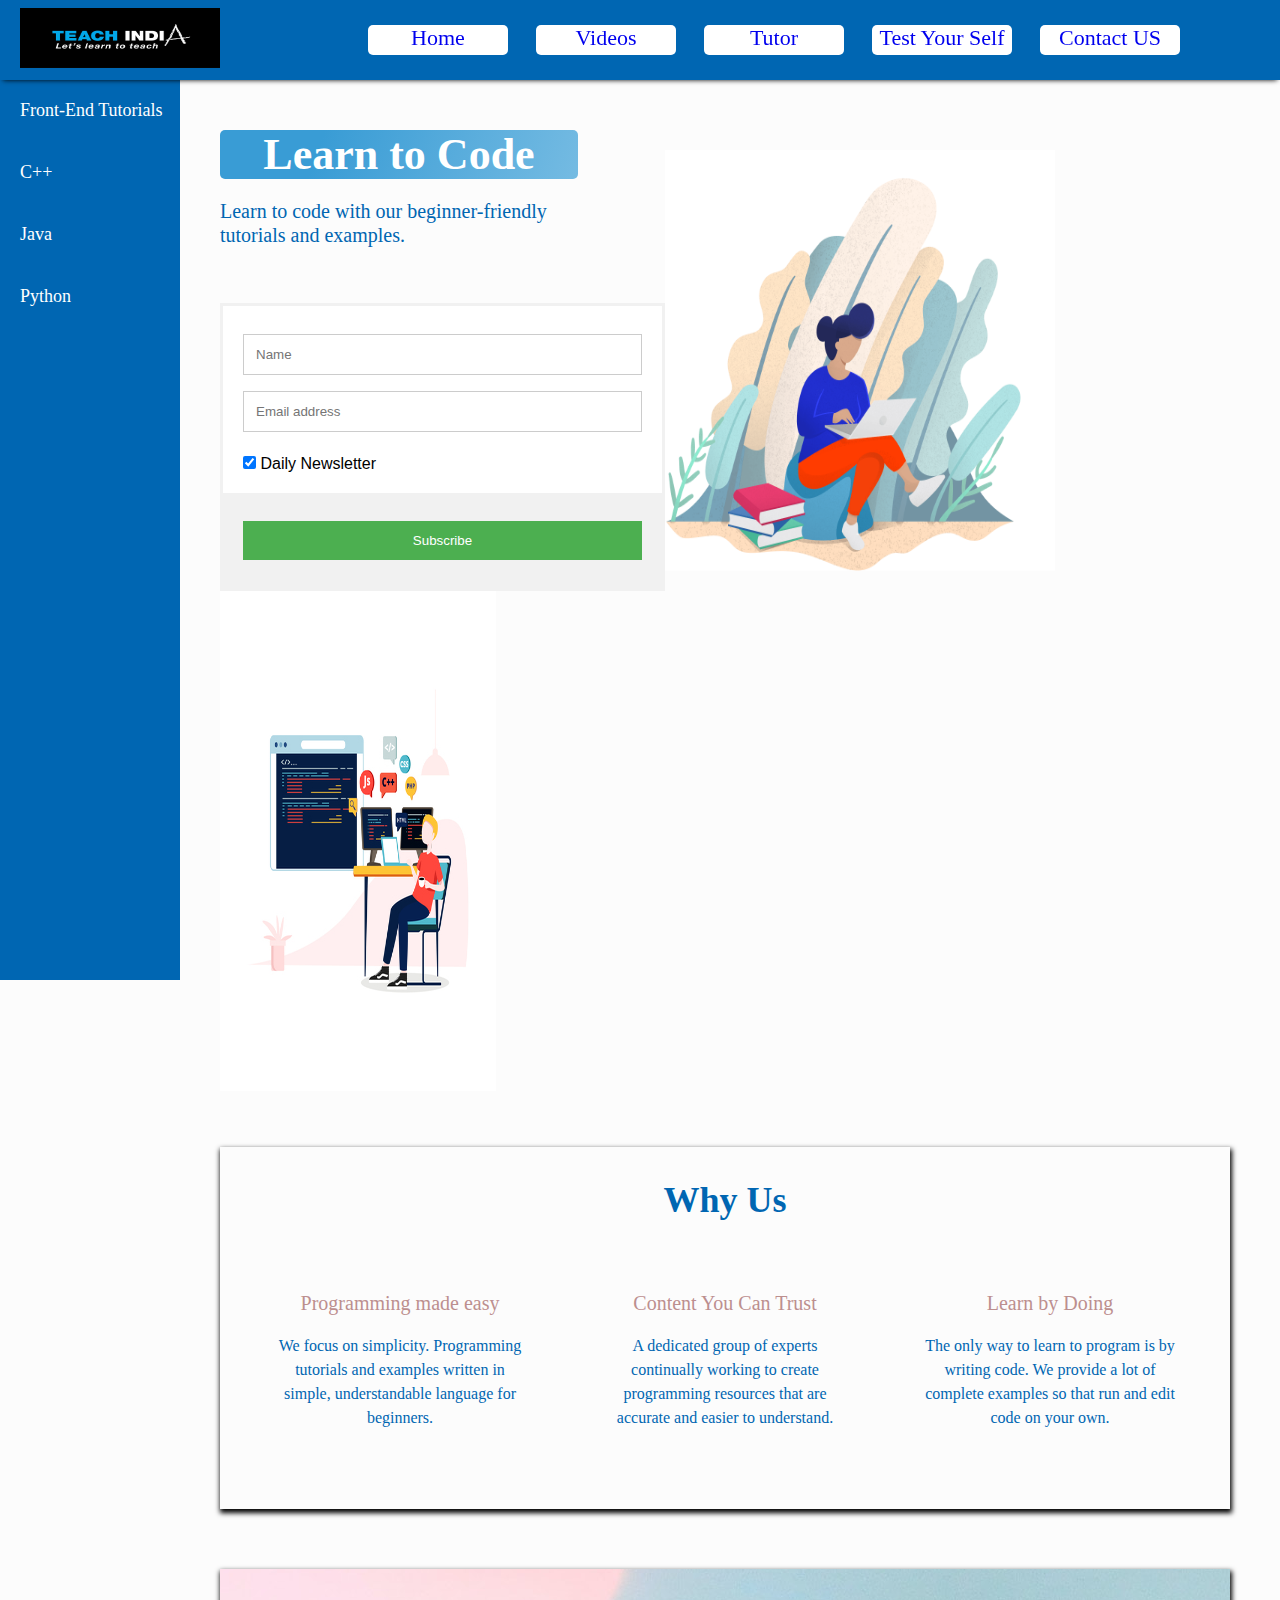
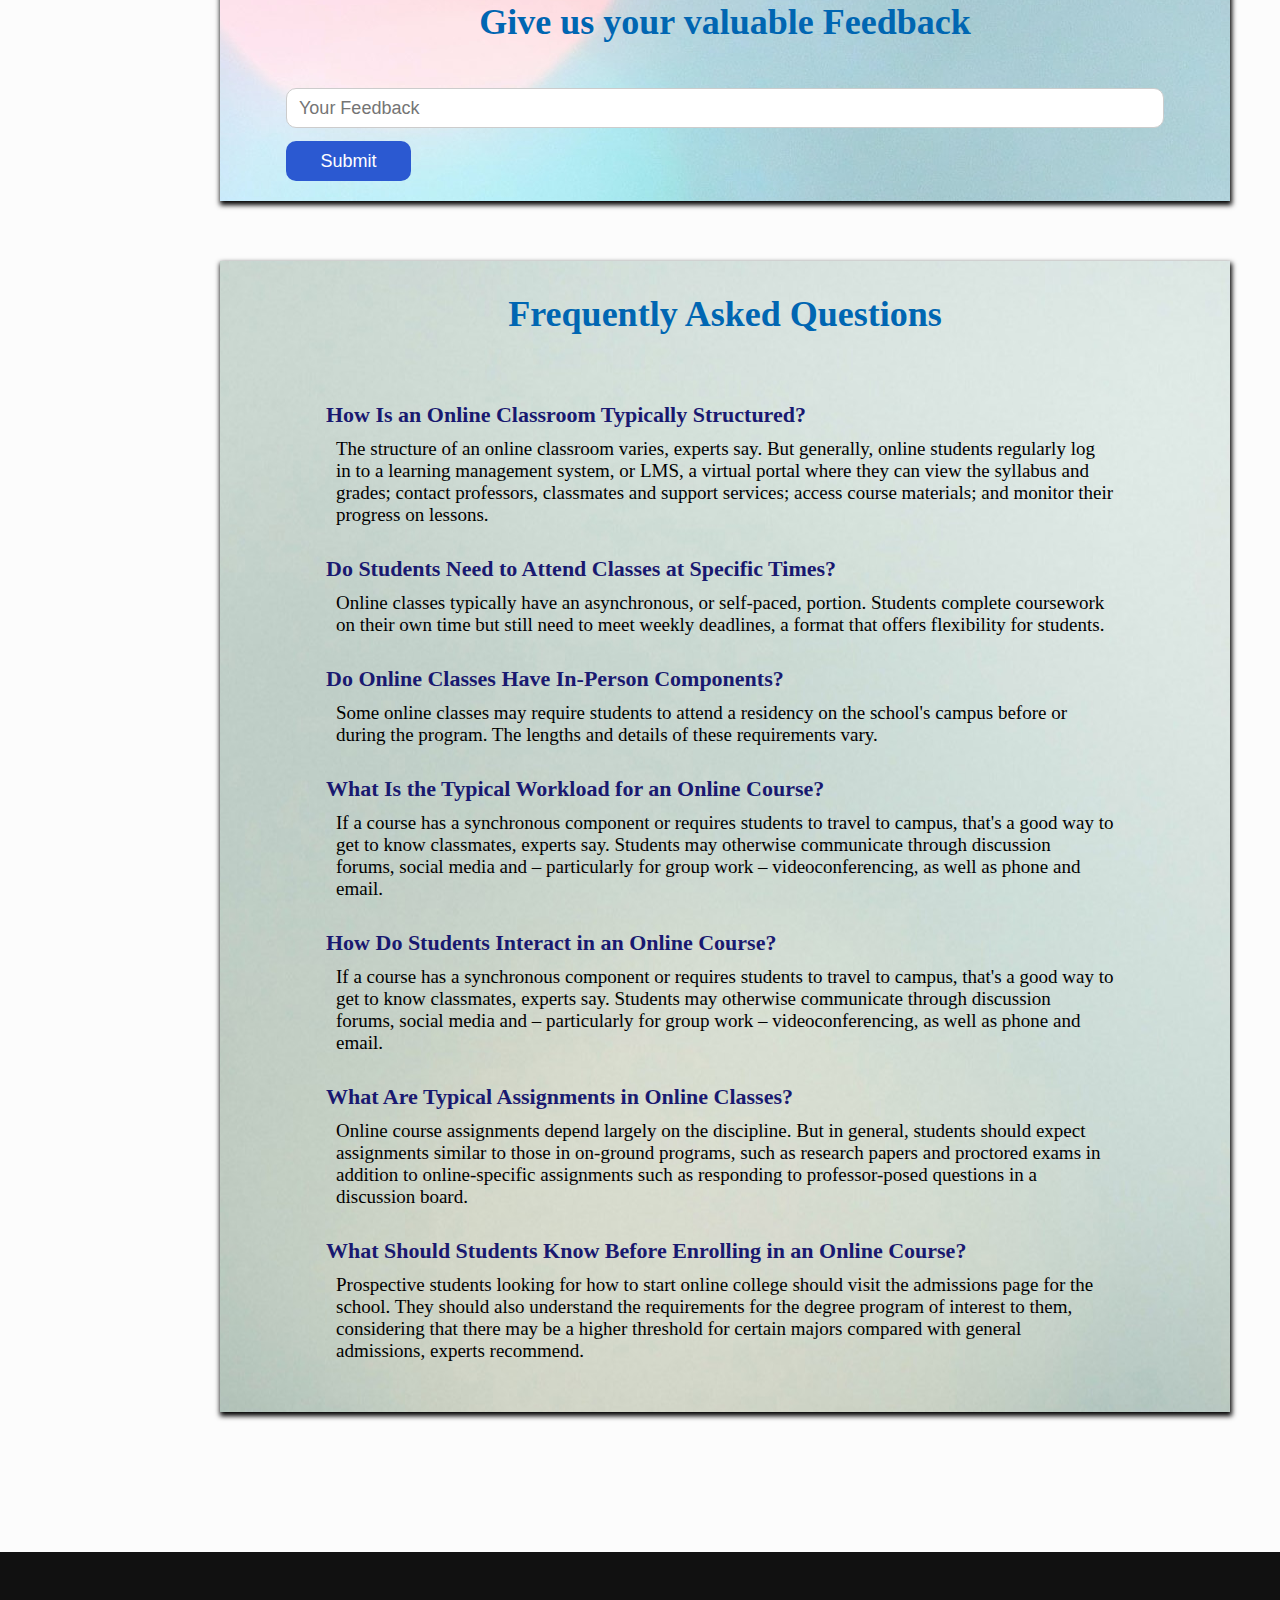
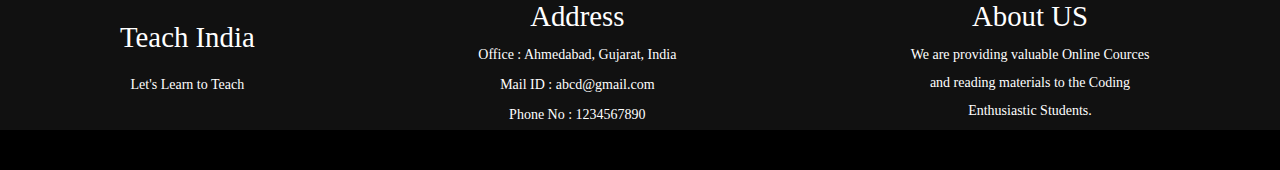
<file: index.html>
<!DOCTYPE html>
<html lang="en">
<head>
   <title>Home Page - Teach India</title>
    <meta charset="UTF-8">
    <meta http-equiv="X-UA-Compatible" content="IE=edge">
    <meta name="viewport" content="width=device-width, initial-scale=1.0">
    <!--main css-->
    <link rel="stylesheet" href="index.css">
    <link rel="stylesheet" href="header.css">
    <link rel="stylesheet" href="footer-style.css">
</head>
<body>
    <header>
        <div class="wrapper">
            <div class="top-navbar">
                <div class="menu">
                    <div class="nav-logo">
                        <img height="60px" width="200px" src="images/logo.jpg" alt="">
                    </div>
                    <div class="Btn-Links">
                    
                        <a href="index.html">Home</a>
                        <a href="videos.html">Videos</a>
                        <a href="tutors.html">Tutor</a>
                        <a href="test.html">Test Your Self</a>
                        <a href="contact.html">Contact US</a>                       
                    </div>
                </div>
            </div>
            <div class="main-container">
                <div class="sidebar">
                    <ul>
                        <li>
                            <a href="front-end.html">
                                <span class="title">
                                    Front-End Tutorials
                                </span>                                
                            </a>
                        </li>
                        <li>
                            <a href="cpp.html">
                                <span class="title">
                                    C++
                                </span> 
                            </a>   
                        </li>
                        <li>
                            <a href="java.html">
                                <span class="title">
                                    Java
                                </span>
                            </a>   
                        </li>
                        <li>
                            <a href="pythom.html">
                                <span class="title">
                                    Python
                                </span> 
                            </a>   
                        </li>
                    </ul>
                </div>
                <div class="dashboard-container">
                    <div class="text-container">
                       <div class="cover row">
                        <div class="col-md-5">
                            <div class="cover-detail">
                                <h1>Learn to Code</h1>
                                <p>Learn to code with our beginner-friendly <br> tutorials and examples.</p>
                                
                                <div class="c-form">
                                    <form action="#">
                                        <div class="container" style="background-color:white">
                                            <input type="text" placeholder="Name" name="name" required>
                                            <input type="text" placeholder="Email address" name="mail" required>
                                            <label>
                                                <input type="checkbox" checked="checked" name="subscribe"> Daily Newsletter
                                            </label>
                                        </div>
                                   
                                        <div class="container">
                                              <input type="submit" value="Subscribe">
                                        </div>
                                    </form>
                                </div>
<!--
                                <div class="cover-forms">
                                    <h3>Get latest tutorials and updates</h3>
                                </div>
-->
                            </div>
                        </div>
                        <div class="col-md-7 d-flex justify-content-center flex-column">
                        <img src="images/cover-artwork.png" height="421" width="390" alt="">
                        </div>
                        <div class="col-md-7 d-flex justify-content-center flex-column">
                        <img src="images/Programmer-illustration-vector.jpg" height="500" width="276" alt="">
                        </div>
                    </div>
                    </div>
                    
                    
                    <div class="feature-section">
                    <div class="text-container">
                        <div class="section-title text-center">
                            <h2>Why Us</h2>
                        </div>
                        <div class="row">
                            <div class="col-md-6" col-md-4>
                                <div class="media">
                                    <div class="media_details">
                                        <h3>Programming made easy</h3>
                                        <p>We focus on simplicity. Programming tutorials and examples written in simple, understandable language for beginners.</p>
                                    </div>
                                </div>
                            </div>
                            <div class="col-md-6" col-md-4>
                                <div class="media">
                                    <div class="media_details">
                                        <h3>Content You Can Trust</h3>
                                        <p>A dedicated group of experts continually working to create programming resources that are accurate and easier to understand.</p>
                                    </div>
                                </div>
                            </div>
                            <div class="col-md-6" col-md-4>
                                <div class="media">
                                    <div class="media_details">
                                        <h3>Learn by Doing</h3>
                                        <p>The only way to learn to program is by writing code. We provide a lot of complete examples so that run and edit code on your own.</p>
                                    </div>
                                </div>
                            </div>
                        </div>
                    </div>
                    </div>




                    <div class="feedback-section">
                        <div class="text-container">
                            <div class="section-title text-center">
                                <h2>Give us your valuable Feedback</h2>
                            </div>
                            <div class="search-box">
                                <input type="text" class="feedback-field" placeholder="Your Feedback"><br>
                                <button class="search-btn" type="button">Submit</button>
                            </div>
                        </div>
                        </div>
                        
                        
                        <div class="fq-section">
                        <div class="text-container">
                            <div class="section-title text-center">
                                <h2>Frequently Asked Questions</h2>
                            </div>
                            <div class="fq-box">
                                <ol>
                                    <li>
                                        <h2>How Is an Online Classroom Typically Structured?</h2>
                                        <p>The structure of an online classroom varies, experts say. But generally, online students regularly log in to a learning management system, or LMS, a virtual portal where they can view the syllabus and grades; contact professors, classmates and support services; access course materials; and monitor their progress on lessons.</p>
                                    </li>
                                    <li>
                                        <h2>Do Students Need to Attend Classes at Specific Times?</h2>
                                        <p>Online classes typically have an asynchronous, or self-paced, portion. Students complete coursework on their own time but still need to meet weekly deadlines, a format that offers flexibility for students.</p>
                                    </li>
                                    <li>
                                        <h2>Do Online Classes Have In-Person Components?</h2>
                                        <p>Some online classes may require students to attend a residency on the school's campus before or during the program. The lengths and details of these requirements vary.</p>
                                    </li>
                                    <li>
                                        <h2>What Is the Typical Workload for an Online Course?</h2>
                                        <p>If a course has a synchronous component or requires students to travel to campus, that's a good way to get to know classmates, experts say. Students may otherwise communicate through discussion forums, social media and – particularly for group work – videoconferencing, as well as phone and email.</p>
                                    </li>
                                    <li>
                                        <h2>How Do Students Interact in an Online Course?</h2>
                                        <p>If a course has a synchronous component or requires students to travel to campus, that's a good way to get to know classmates, experts say. Students may otherwise communicate through discussion forums, social media and – particularly for group work – videoconferencing, as well as phone and email.</p>
                                    </li>
                                    <li>
                                        <h2>What Are Typical Assignments in Online Classes?</h2>
                                        <p>Online course assignments depend largely on the discipline. But in general, students should expect assignments similar to those in on-ground programs, such as research papers and proctored exams in addition to online-specific assignments such as responding to professor-posed questions in a discussion board.</p>
                                    </li>
                                    <li>
                                        <h2>What Should Students Know Before Enrolling in an Online Course?</h2>
                                        <p>Prospective students looking for how to start online college should visit the admissions page for the school. They should also understand the requirements for the degree program of interest to them, considering that there may be a higher threshold for certain majors compared with general admissions, experts recommend.</p>
                                    </li>
                                </ol>
                            </div>
                        </div>
                        </div>
                
                    
                    
                    
                    
                </div>
            </div>
        </div>
        
    </header>
    

</body>

<footer>
       <div class="footer-text">
        <div class="footer-content">
            <h3>Teach India</h3>
            <p>Let's Learn to Teach</p>
        </div>
        
        
        <div class="footer-adress">
            <h3>Address</h3>
            <p>Office : Ahmedabad, Gujarat, India</p>
            <p>Mail ID : abcd@gmail.com</p>
            <p>Phone No : 1234567890</p>
        </div>
        
        
        
        <div class="footer-about">
            <h3>About US</h3>
            <p>We are providing valuable Online Cources and reading materials to the Coding Enthusiastic Students.</p>
        </div>
        
        
        
        </div>
        <div class="footer-bottom">
            <!-- <p>copyright &copy;2020 Teach India. designed by <span>Raj Tukadiya</span></p> -->
        </div>
    </footer>

</html>
</file>
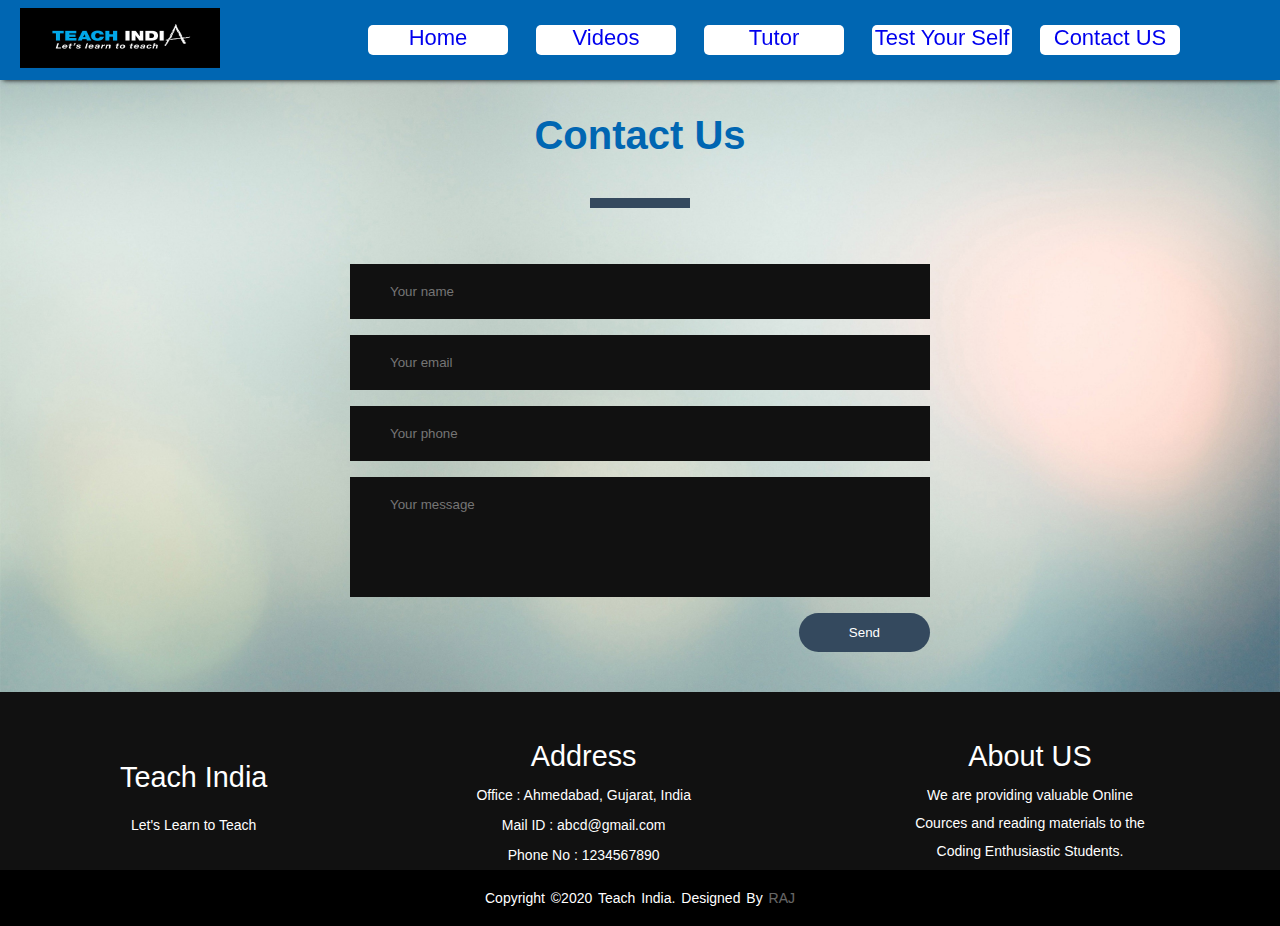
<file: contact.html>
<!DOCTYPE html>
<html lang="en" dir="ltr">
  <head>
    <meta charset="utf-8">
    <title>Contact US</title>
    <link rel="stylesheet" href="contact.css">
    <link rel="stylesheet" href="footer-style.css">
    <link rel="stylesheet" href="header.css">
    <meta name="viewport" content="width=device-width, initial-scale=1">
  </head>
  
  <!--   Header   -->

<header>
        <div class="wrapper">
            <div class="top-navbar">
<!--
                <div class="hamburger">
                    <div class="hamburger-inner">
                        <div class="one"></div>
                        <div class="two"></div>
                        <div class="three"></div>
                    </div>
                </div>
-->
                <div class="menu">
                    <div class="nav-logo">
                        <img height="60px" width="200px" src="images/logo.jpg" alt="">
                    </div>
                    <div class="Btn-Links">
                    
                        <a href="index.html">Home</a>
                        <a href="videos.html">Videos</a>
                        <a href="tutors.html">Tutor</a>
                        <a href="test.html">Test Your Self</a>
                        <a href="contact.html">Contact US</a>                       
                    </div>
                </div>
            </div>
    </div>
    </header>


<!--   Header Ens   -->
  
  
  <body>

<div class="contact-section">

  <h1>Contact Us</h1>
  <div class="border"></div>
  <form class="contact-form" action="index.html" method="post">
    <input type="text" class="contact-form-text" placeholder="Your name">
    <input type="email" class="contact-form-text" placeholder="Your email">
    <input type="text" class="contact-form-text" placeholder="Your phone">
    <textarea class="contact-form-text" placeholder="Your message"></textarea>
    <input type="submit" class="contact-form-btn" value="Send">
  </form>
</div>


  </body>
  
  
  <footer>
       <div class="footer-text">
        <div class="footer-content">
            <h3>Teach India</h3>
            <p>Let's Learn to Teach</p>
<!--
            <ul class="socials">
                <li><a href="#"><i class="fa fa-facebook"></i></a></li>
                <li><a href="#"><i class="fa fa-twitter"></i></a></li>
                <li><a href="#"><i class="fa fa-google-plus"></i></a></li>
                <li><a href="#"><i class="fa fa-youtube"></i></a></li>
                <li><a href="#"><i class="fa fa-linkedin-square"></i></a></li>
            </ul>
-->
        </div>
        
        
        <div class="footer-adress">
            <h3>Address</h3>
            <p>Office : Ahmedabad, Gujarat, India</p>
            <p>Mail ID : abcd@gmail.com</p>
            <p>Phone No : 1234567890</p>
        </div>
        
        
        
        <div class="footer-about">
            <h3>About US</h3>
            <p>We are providing valuable Online Cources and reading materials to the Coding Enthusiastic Students.</p>
        </div>
        
        
        
        </div>
        <div class="footer-bottom">
            <p>copyright &copy;2020 Teach India. designed by <span>Raj</span></p>
        </div>
    </footer>
  
  
  
  
</html>
</file>
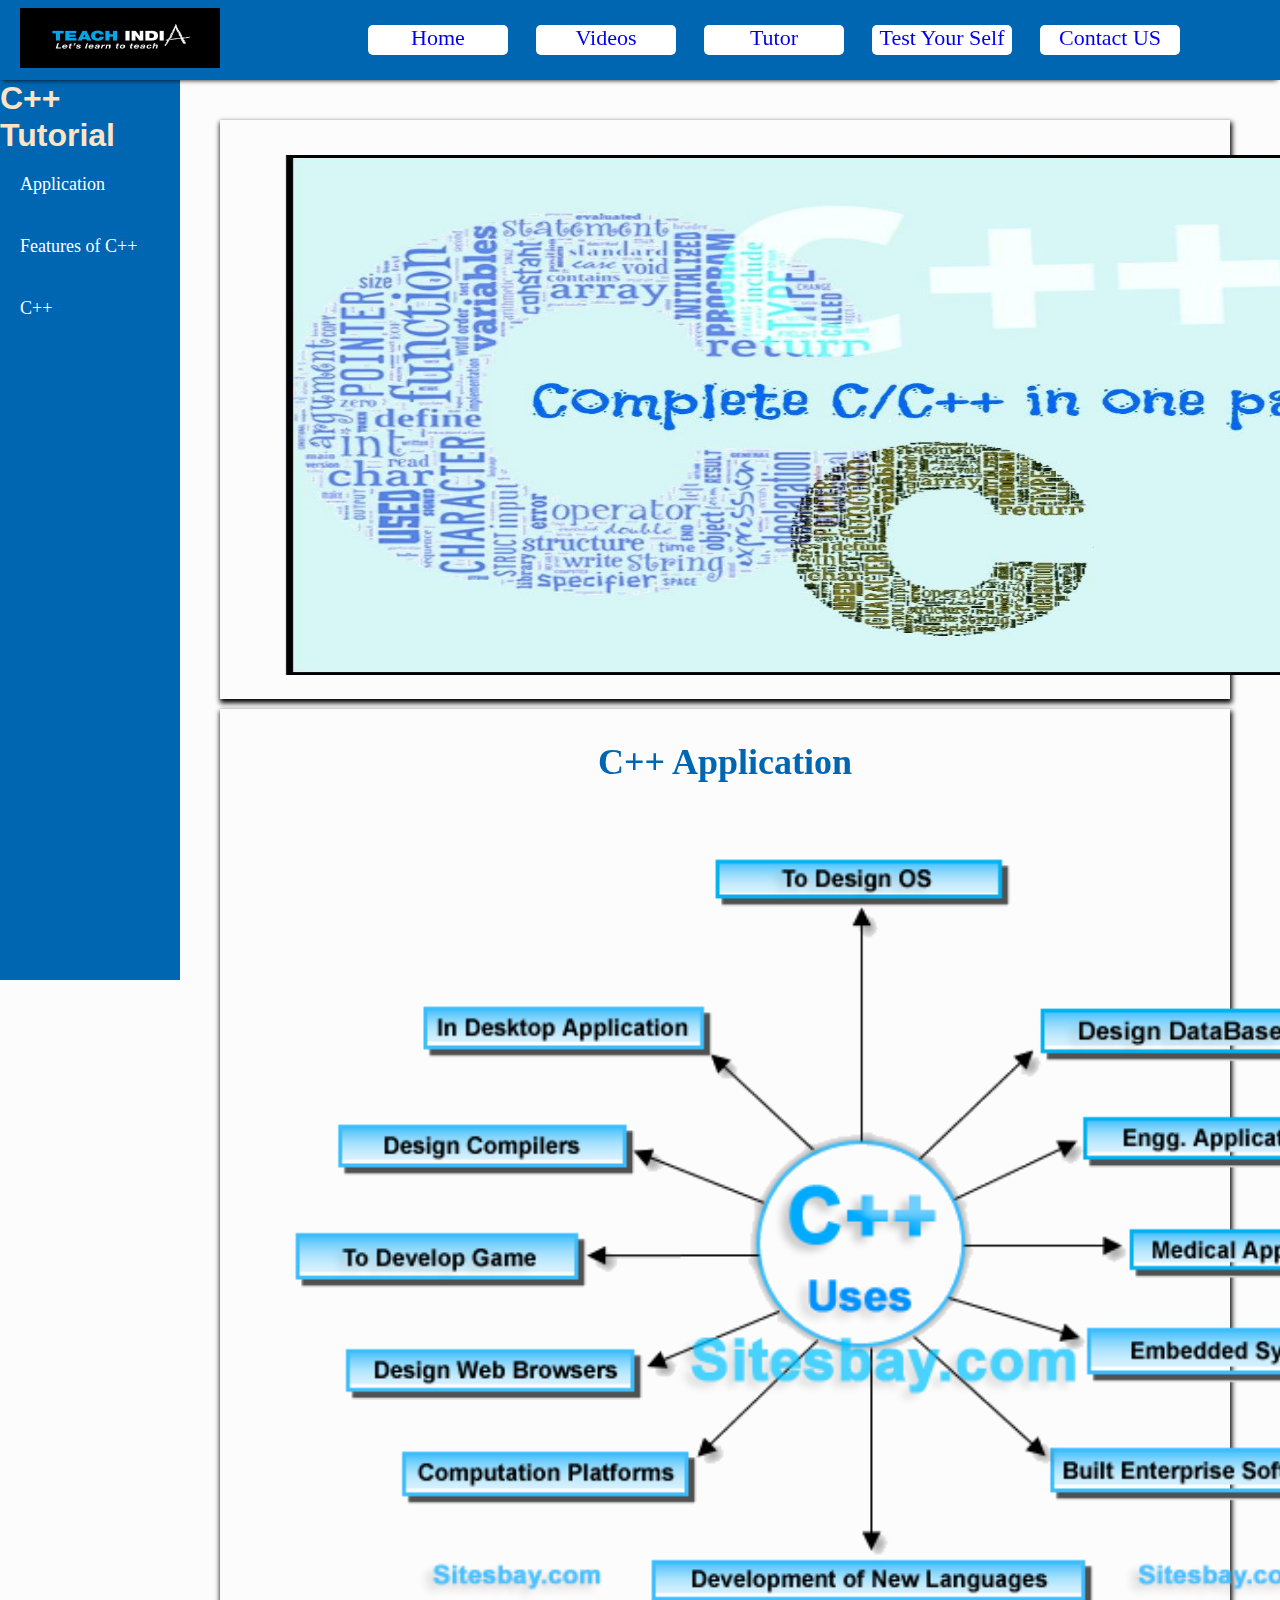
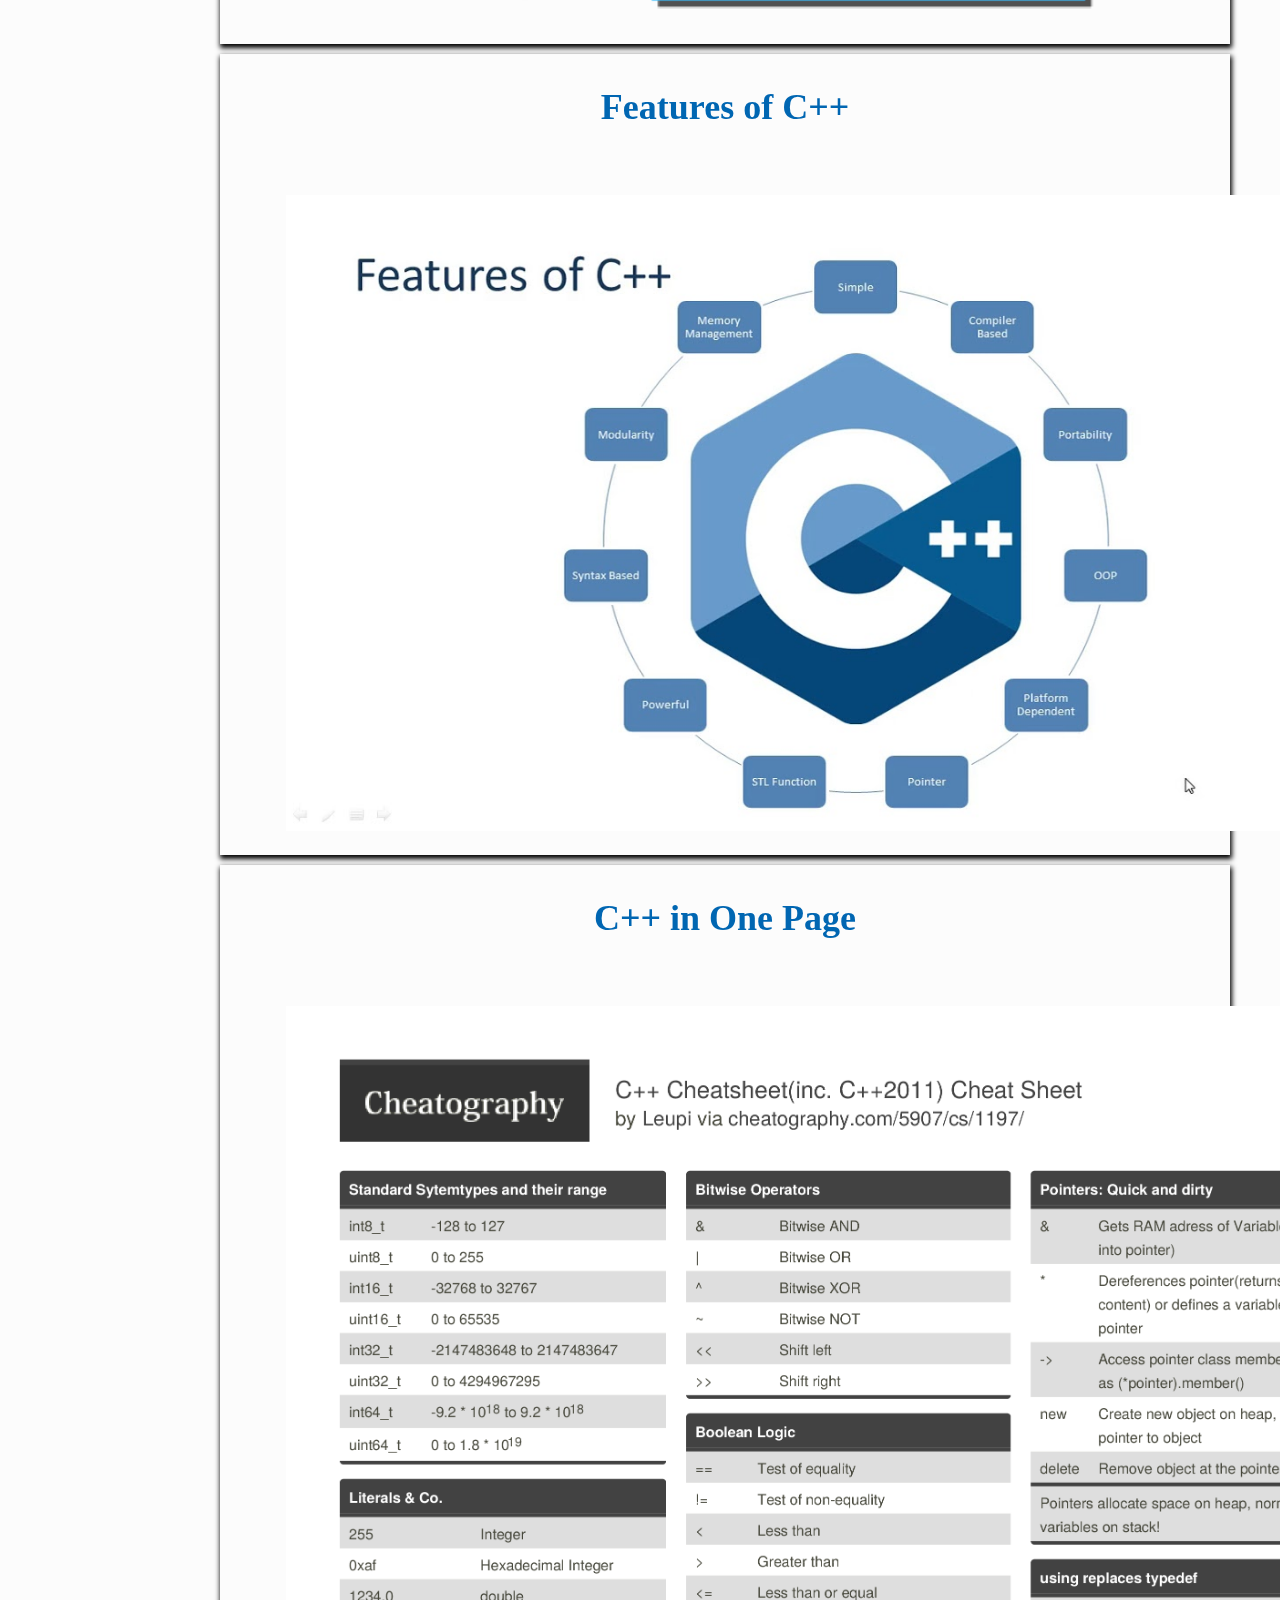
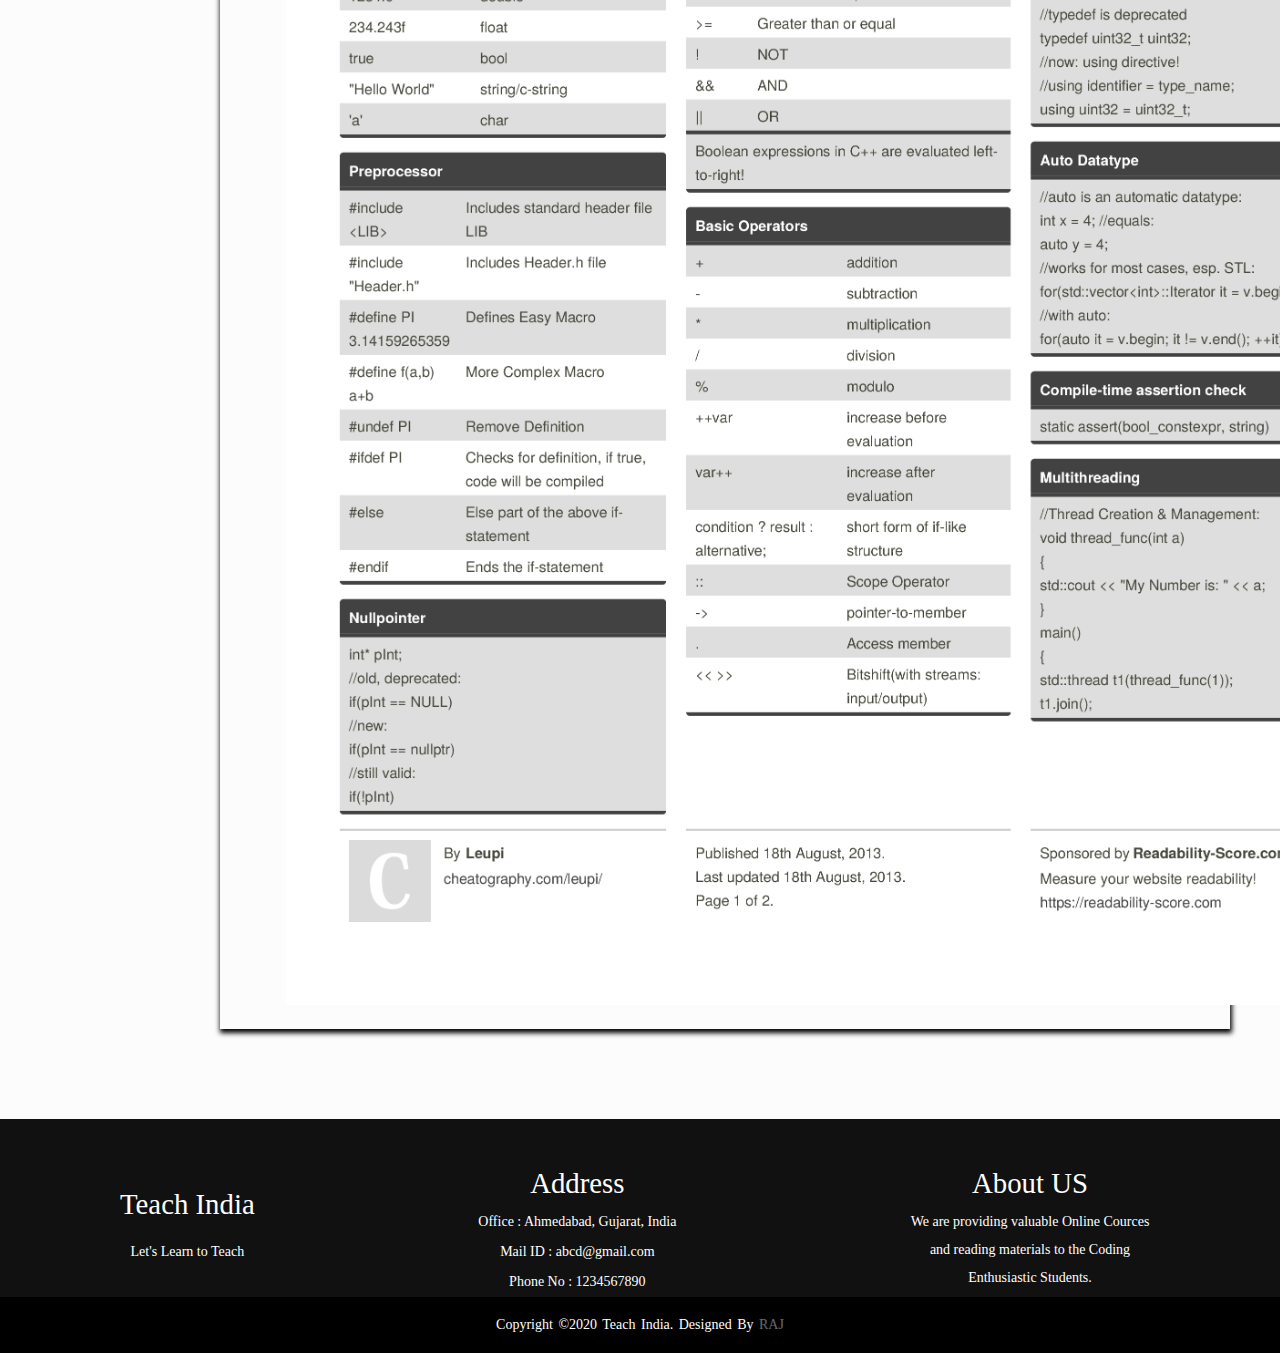
<file: cpp.html>
<!DOCTYPE html>
<html lang="en">
<head>
   <title>C++ Tutorial</title>
    <meta charset="UTF-8">
    <meta http-equiv="X-UA-Compatible" content="IE=edge">
    <meta name="viewport" content="width=device-width, initial-scale=1.0">
 
    <link rel="stylesheet" href="index.css">
    <link rel="stylesheet" href="header.css">
    <link rel="stylesheet" href="footer-style.css">
</head>
<body>
    <header>
        <div class="wrapper">
            <div class="top-navbar">
                <div class="menu">
                    <div class="nav-logo">
                        <img height="60px" width="200px" src="images/logo.jpg" alt="">
                    </div>
                    <div class="Btn-Links">
                    
                        <a href="index.html">Home</a>
                        <a href="videos.html">Videos</a>
                        <a href="tutors.html">Tutor</a>
                        <a href="test.html">Test Your Self</a>
                        <a href="contact.html">Contact US</a>                       
                    </div>
                </div>
            </div>
            <div class="main-container">
                <div class="sidebar">
                   <h1>C++ Tutorial</h1>
                    <ul>
                        <li>
                            <a href="#cpp-app">
                                <span class="title">
                                    Application
                                </span>                               
                            </a>
                        </li>
                        <li>
                            <a href="#cpp-fe">
                                <span class="title">
                                    Features of C++
                                </span> 
                            </a>   
                        </li>
                        <li>
                            <a href="#cpp-cnt">
                                <span class="title">
                                    C++
                                </span>
                            </a>   
                        </li>
                    </ul>
                </div>
                <div class="dashboard-container">
                   
                   
                   <div class="feature-section">
                    <div class="text-container">
                        <div class="roadmap-img">
                            <img src="images/cpp.jfif" height="520px" width="1120px" alt="">
                        </div>
                    </div>
                    </div>
                   
                   
                    <div class="feature-section">
                    <div class="text-container">
                        <div id="cpp-app" class="section-title text-center">
                            <h2>C++ Application</h2>
                        </div>
                        <div class="roadmap-img">
                            <img src="images/cppapp.png" height="100%" width="1130px" alt="">
                        </div>
                    </div>
                    </div>
                    
                    <div class="feature-section">
                    <div class="text-container">
                        <div id="cpp-fe" class="section-title text-center">
                            <h2>Features of C++</h2>
                        </div>
                        <div class="roadmap-img">
                            <img src="images/cppfe.jfif" height="100%" width="1130px" alt="">
                        </div>
                    </div>
                    </div>
                    
                    
                    <div class="feature-section">
                    <div class="text-container">
                        <div id="cpp-cnt" class="section-title text-center">
                            <h2>C++ in One Page</h2>
                        </div>
                        <div class="roadmap-img">
                            <img src="images/C++png.png" height="100%" width="1130px" alt="">
                        </div>
                    </div>
                    </div>
                    
                    
                        
                        
                
                    
                    
                    
                    
                </div>
            </div>
        </div>
        
    </header>
    
</body>

<footer>
       <div class="footer-text">
        <div class="footer-content">
            <h3>Teach India</h3>
            <p>Let's Learn to Teach</p>
        </div>
        
        
        <div class="footer-adress">
            <h3>Address</h3>
            <p>Office : Ahmedabad, Gujarat, India</p>
            <p>Mail ID : abcd@gmail.com</p>
            <p>Phone No : 1234567890</p>
        </div>
        
        
        
        <div class="footer-about">
            <h3>About US</h3>
            <p>We are providing valuable Online Cources and reading materials to the Coding Enthusiastic Students.</p>
        </div>
        
        
        
        </div>
        <div class="footer-bottom">
            <p>copyright &copy;2020 Teach India. designed by <span>Raj</span></p>
        </div>
    </footer>

</html>
</file>
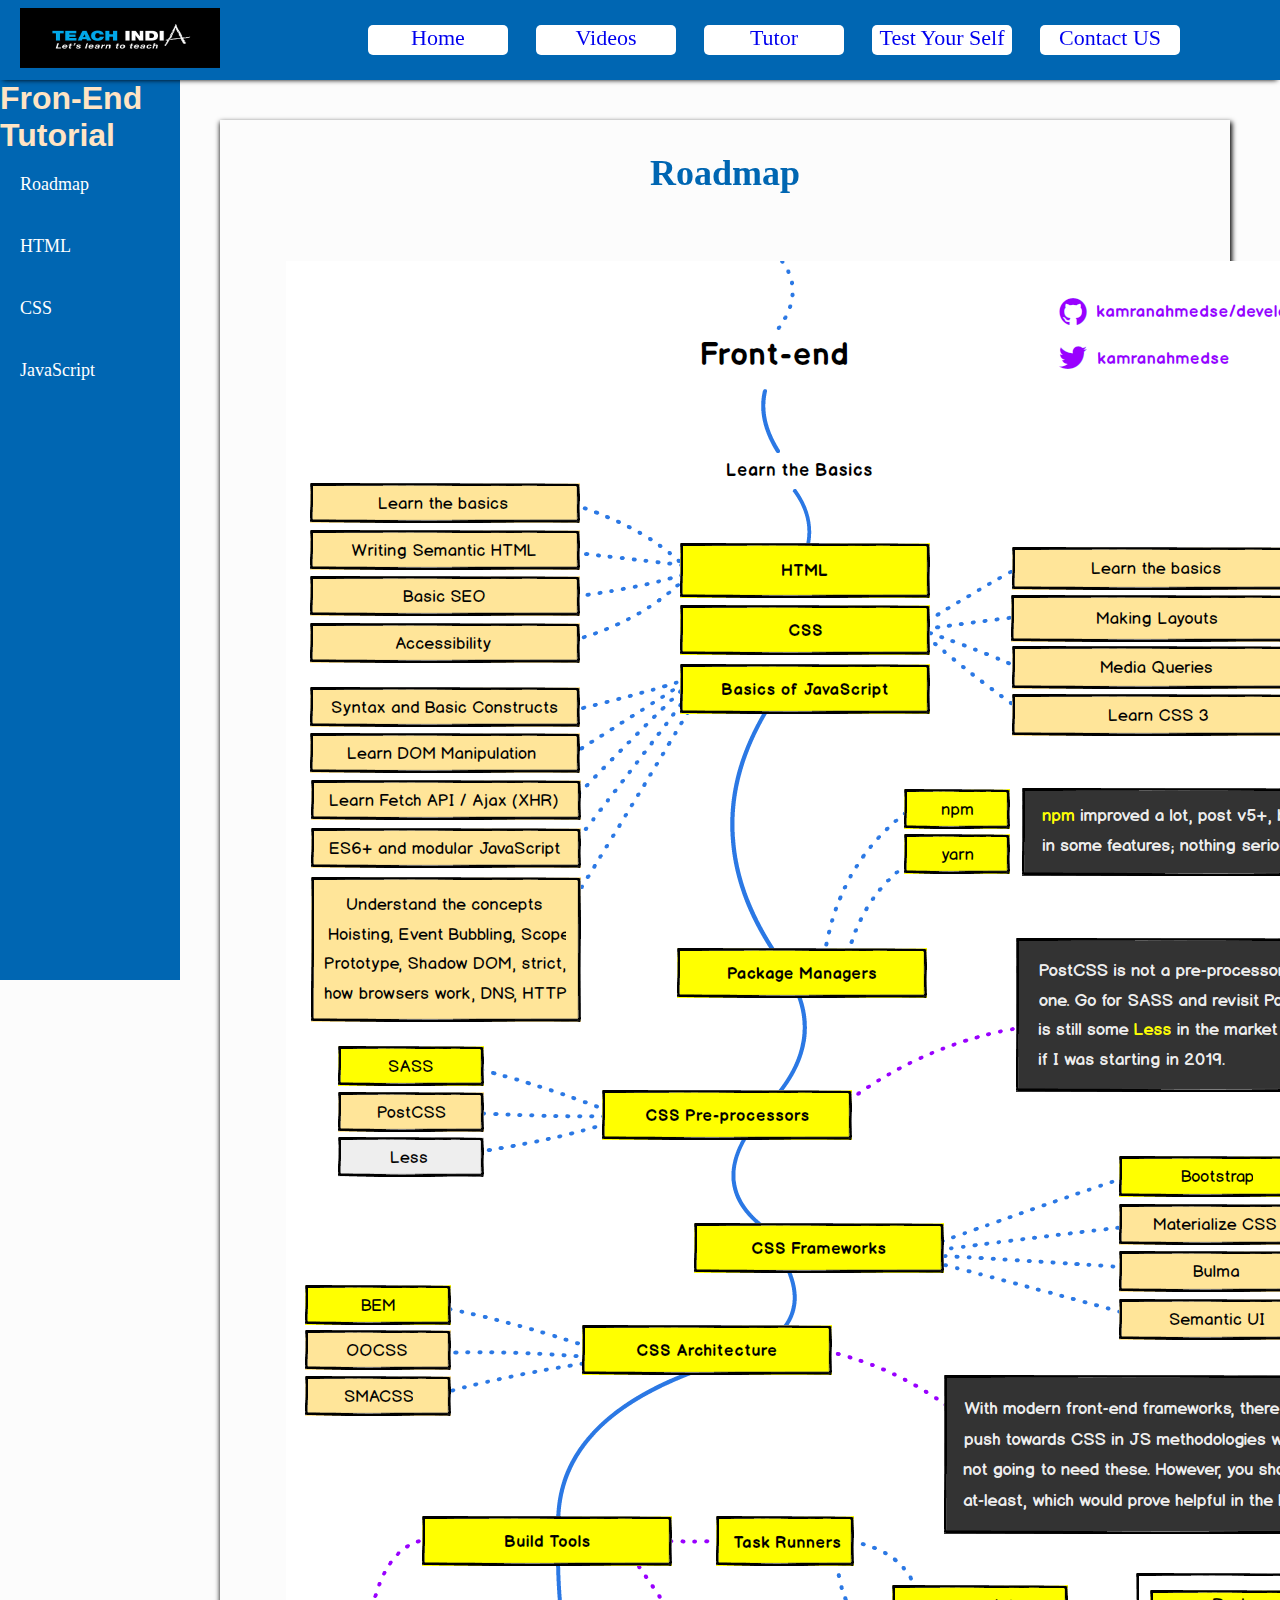
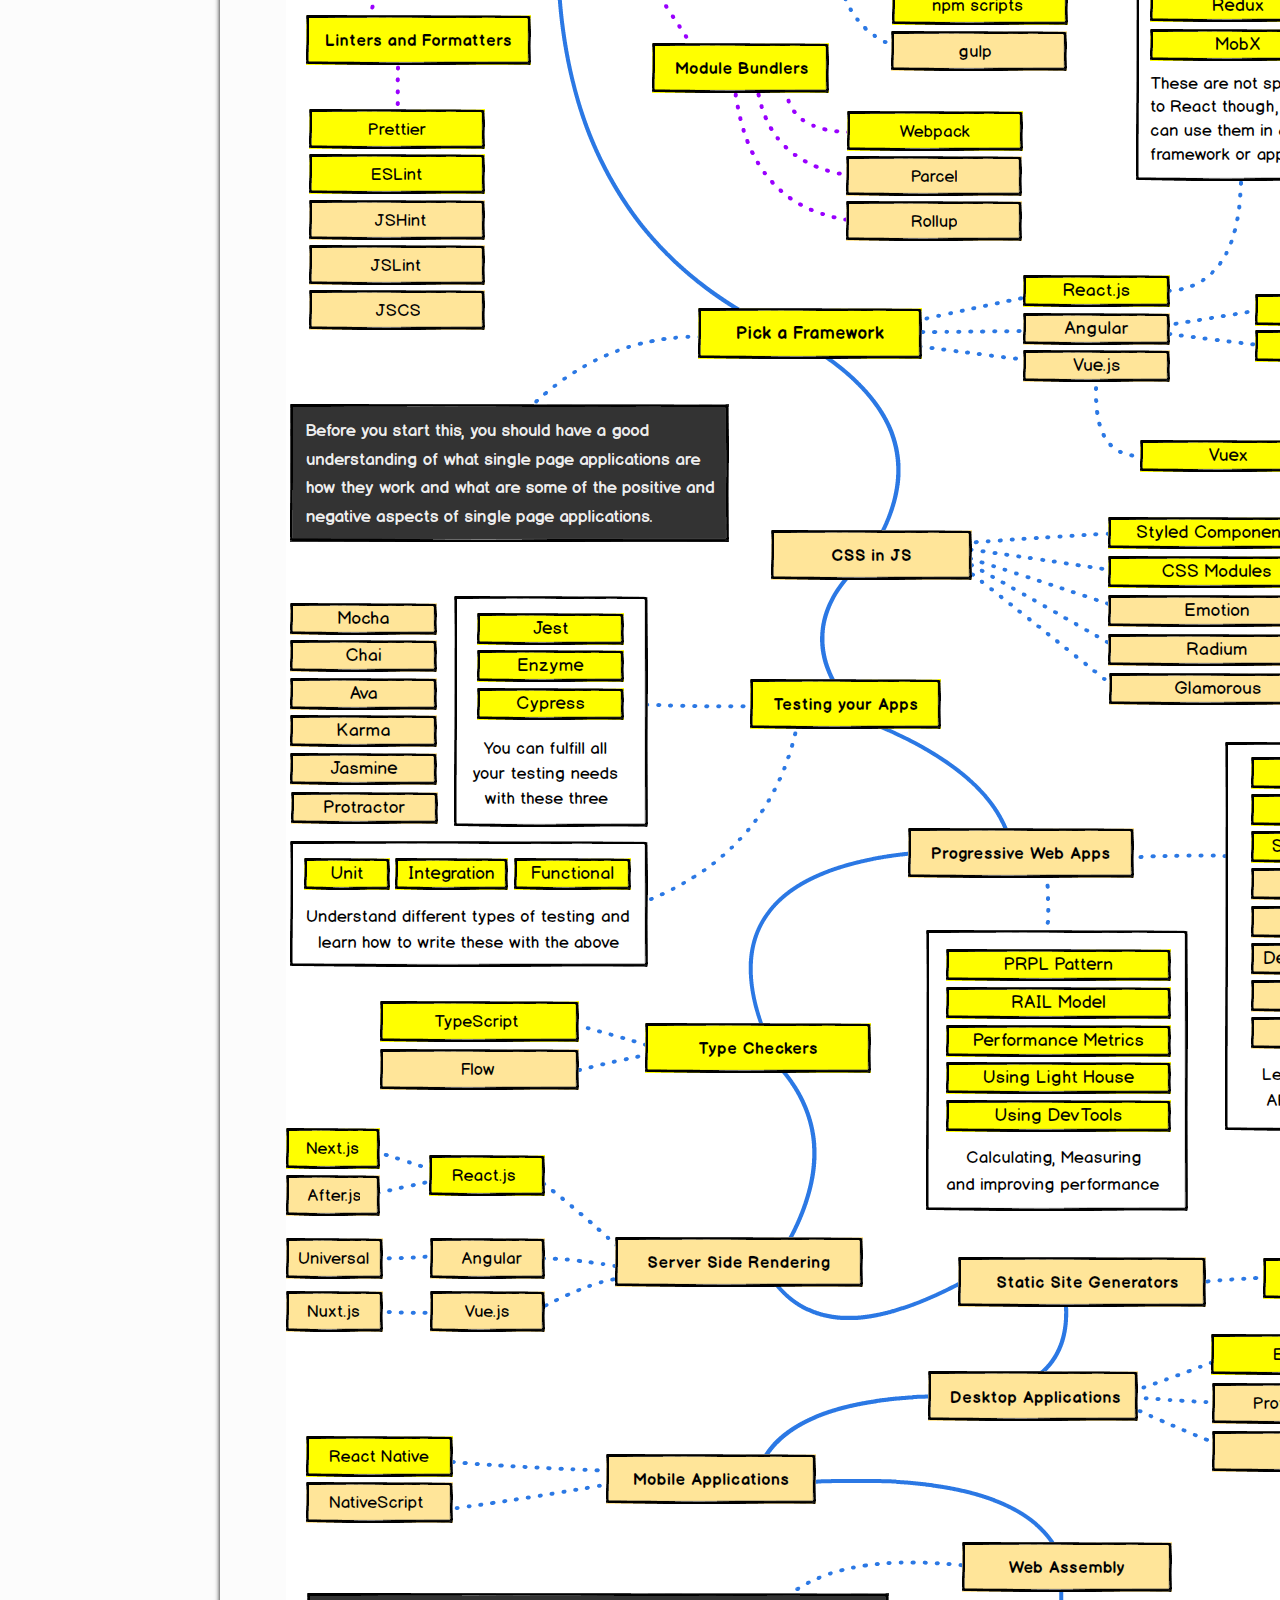
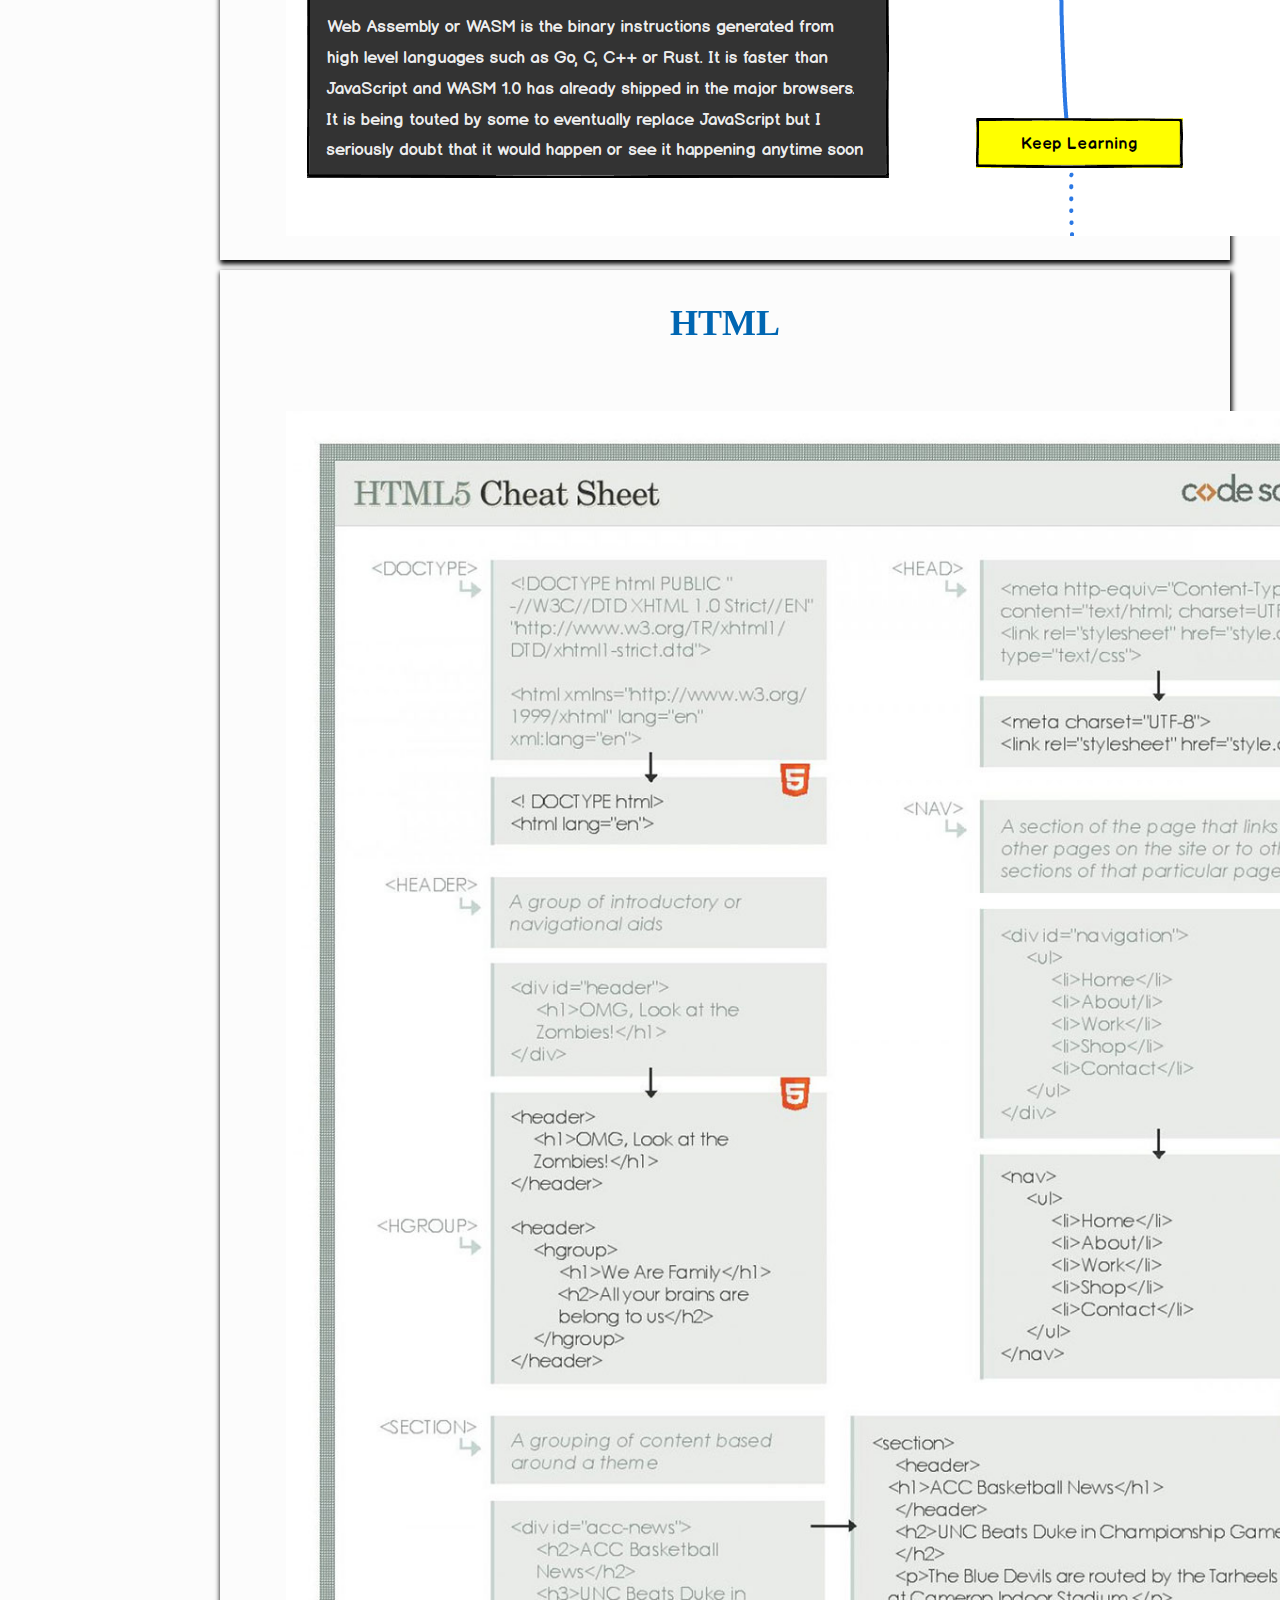
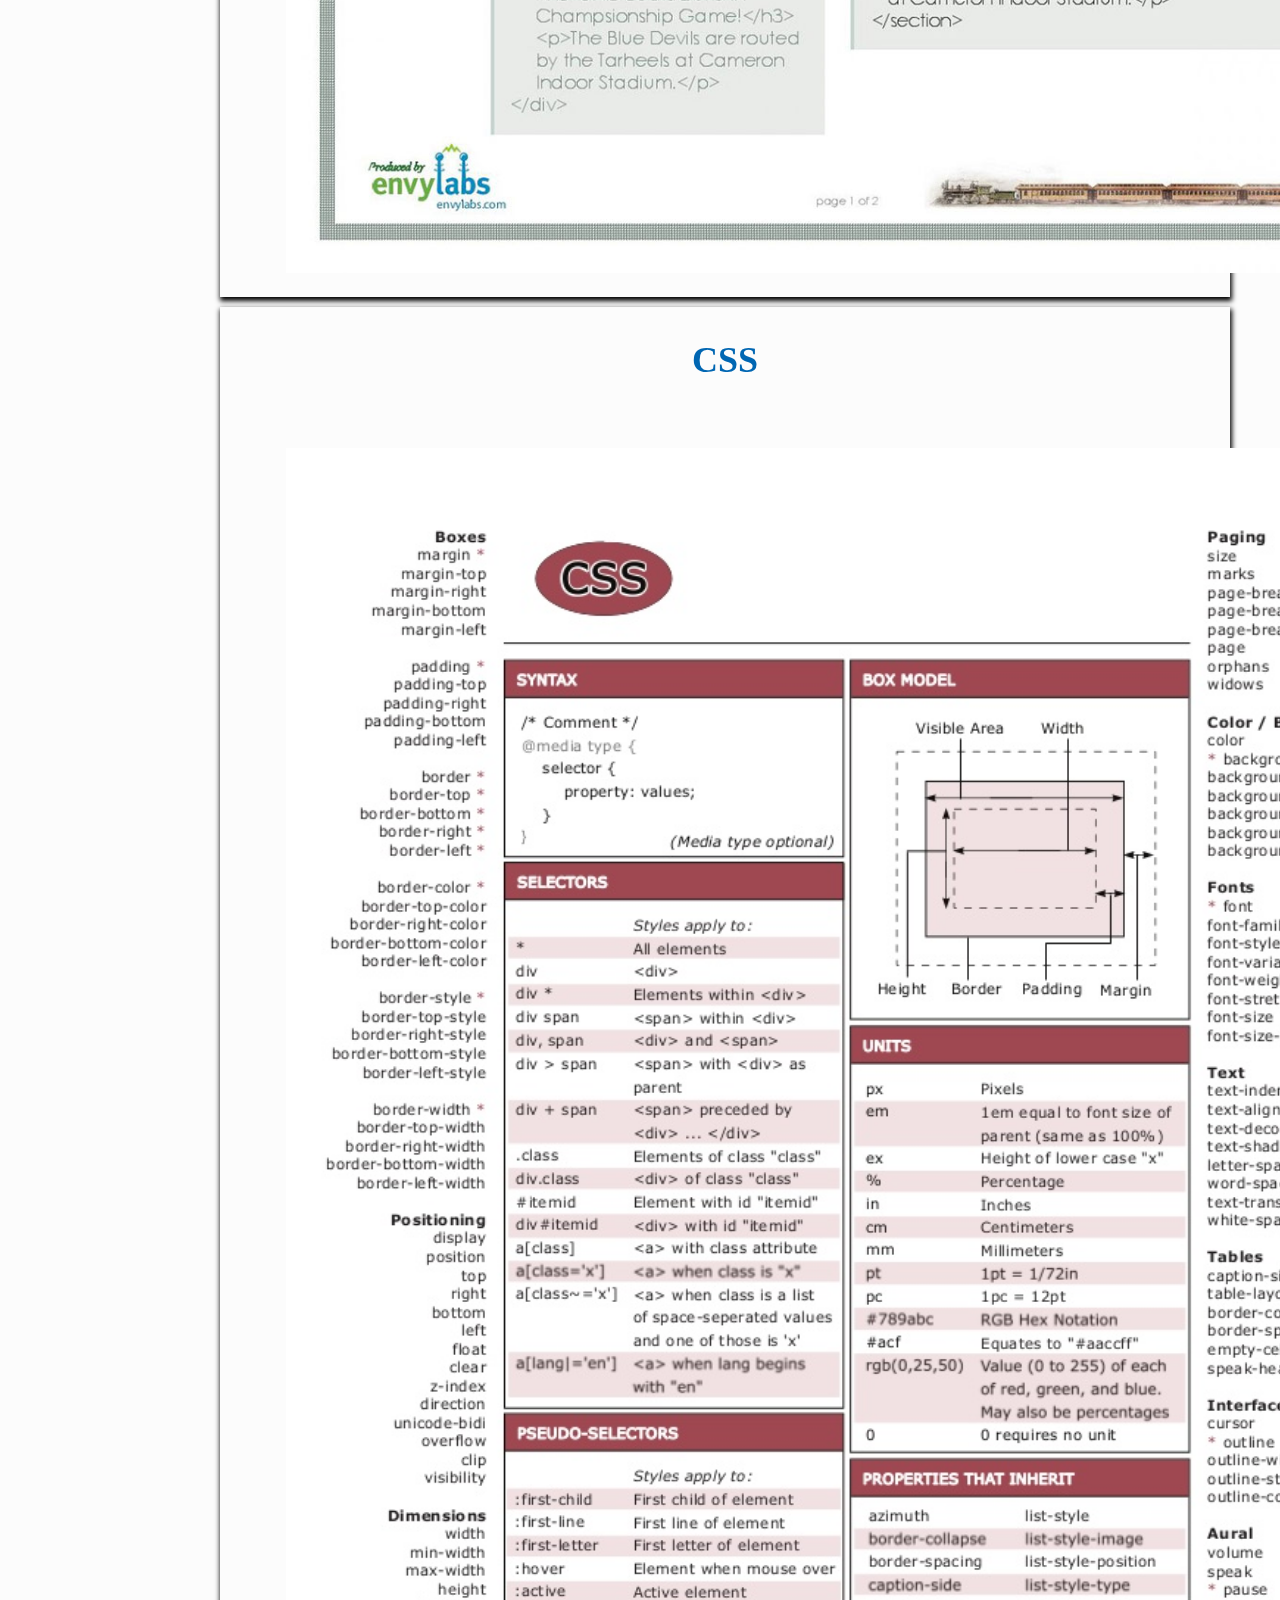
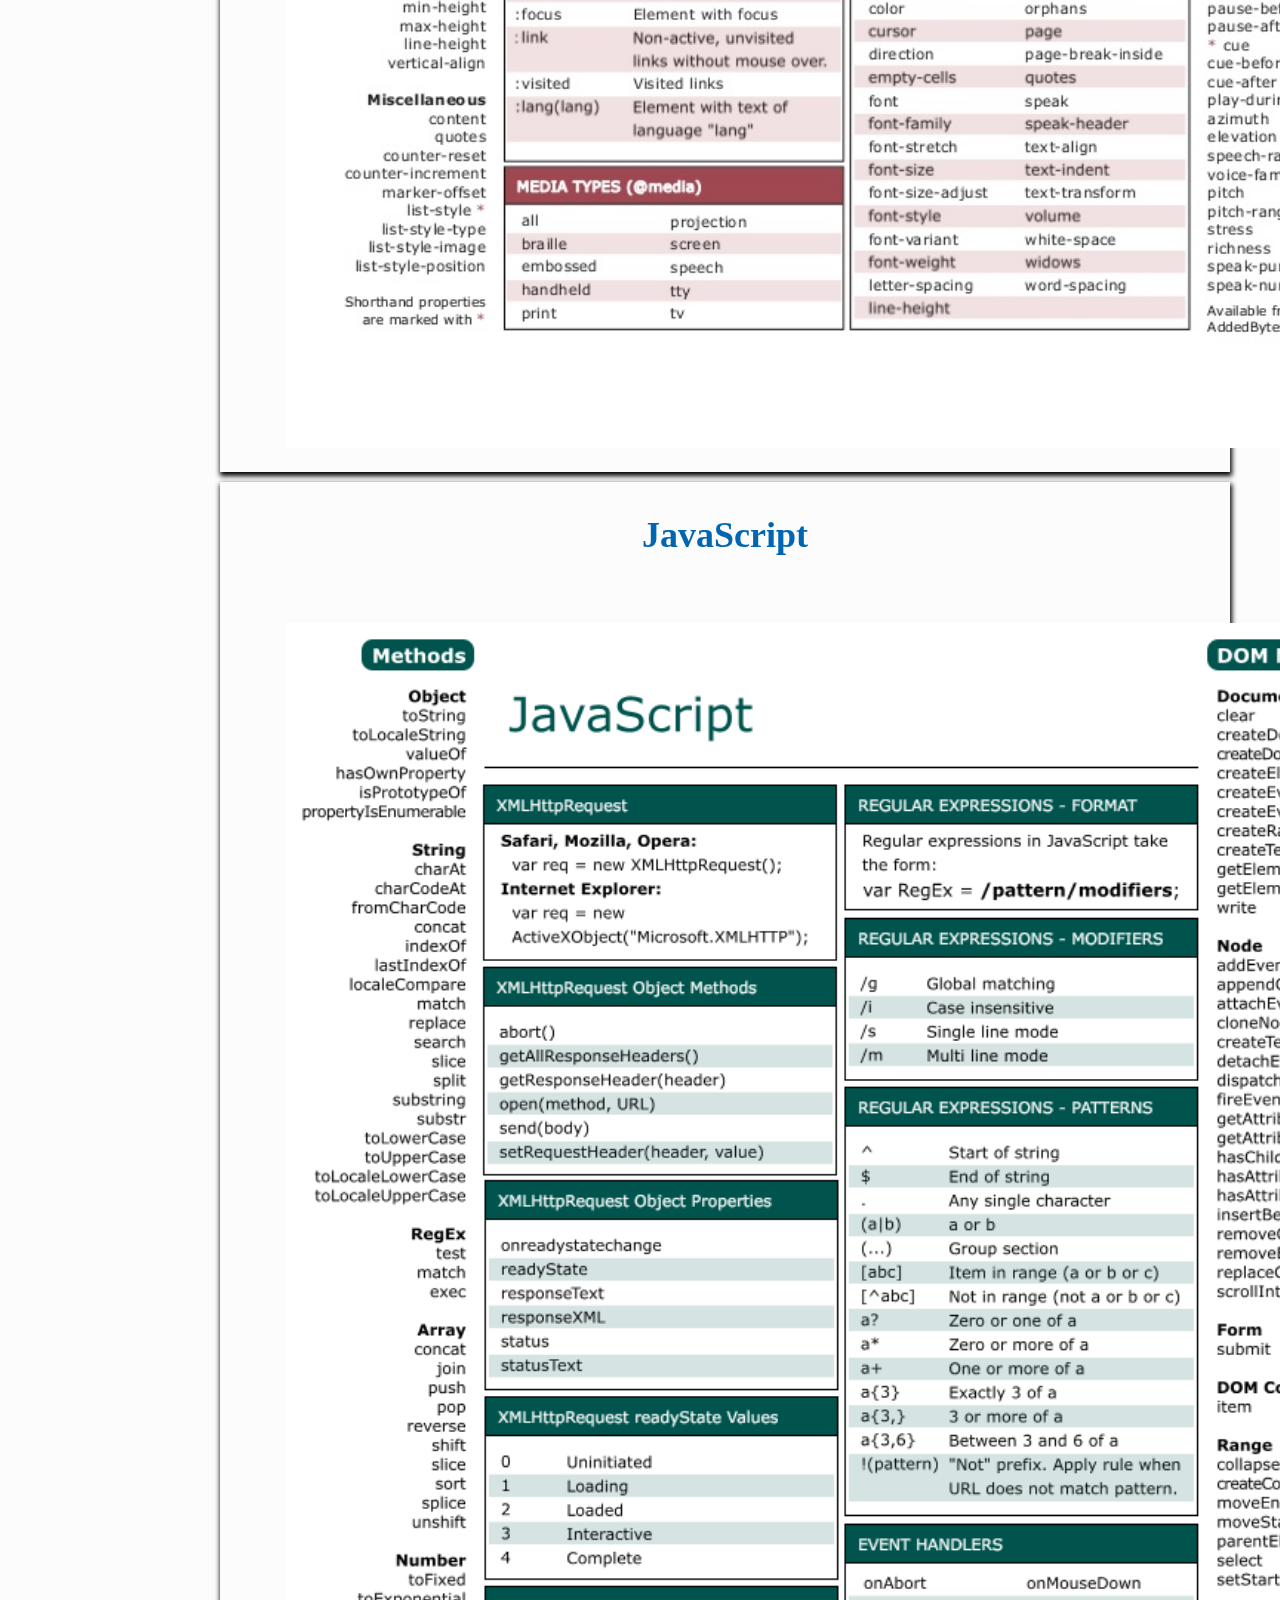
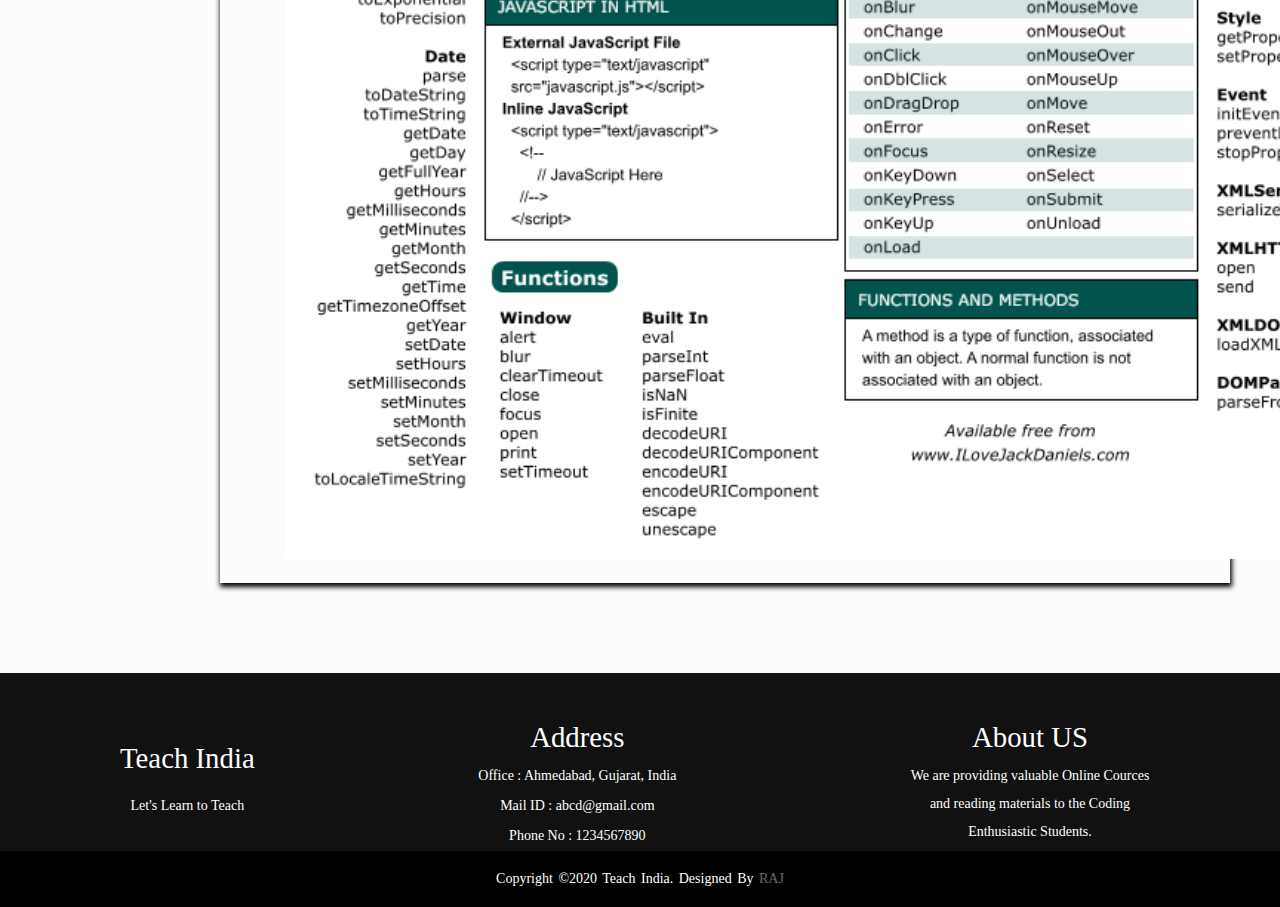
<file: front-end.html>
<!DOCTYPE html>
<html lang="en">
<head>
   <title>Fron-End Tutorial</title>
    <meta charset="UTF-8">
    <meta http-equiv="X-UA-Compatible" content="IE=edge">
    <meta name="viewport" content="width=device-width, initial-scale=1.0">
    <!--main css-->
    <link rel="stylesheet" href="index.css">
    <link rel="stylesheet" href="header.css">
    <link rel="stylesheet" href="footer-style.css">
</head>
<body>
    <header>
        <div class="wrapper">
            <div class="top-navbar">
                <div class="menu">
                    <div class="nav-logo">
                        <img height="60px" width="200px" src="images/logo.jpg" alt="">
                    </div>
                    <div class="Btn-Links">
                    
                        <a href="index.html">Home</a>
                        <a href="videos.html">Videos</a>
                        <a href="tutors.html">Tutor</a>
                        <a href="test.html">Test Your Self</a>
                        <a href="contact.html">Contact US</a>                       
                    </div>
                </div>
            </div>
            <div class="main-container">
                <div class="sidebar">
                   <h1>Fron-End Tutorial</h1>
                    <ul>
                        <li>
                            <a href="#roadmap">
                                <span class="title">
                                    Roadmap
                                </span>                               
                            </a>
                        </li>
                        <li>
                            <a href="#html-5">
                                <span class="title">
                                    HTML
                                </span> 
                            </a>   
                        </li>
                        <li>
                            <a href="#css-3">
                                <span class="title">
                                    CSS
                                </span>
                            </a>   
                        </li>
                        <li>
                            <a href="#js">
                                <span class="title">
                                    JavaScript
                                </span> 
                            </a>   
                        </li>
                    </ul>
                </div>
                <div class="dashboard-container">
                    <div class="feature-section">
                    <div class="text-container">
                        <div id="roadmap" class="section-title text-center">
                            <h2>Roadmap</h2>
                        </div>
                        <div class="roadmap-img">
                            <img src="images/frontend.png" alt="">
                        </div>
                    </div>
                    </div>
                    
                    
                    <div class="feature-section">
                    <div class="text-container">
                        <div id="html-5" class="section-title text-center">
                            <h2>HTML</h2>
                        </div>
                        <div class="roadmap-img">
                            <img src="images/html.jfif" height="100%" width="1130px" alt="">
                        </div>
                    </div>
                    </div>
                    
                    
                    <div class="feature-section">
                    <div class="text-container">
                        <div id="css-3" class="section-title text-center">
                            <h2>CSS</h2>
                        </div>
                        <div class="roadmap-img">
                            <img src="images/css.jfif" height="100%" width="1130px" alt="">
                        </div>
                    </div>
                    </div>
                    
                    <div class="feature-section">
                    <div class="text-container">
                        <div id="js" class="section-title text-center">
                            <h2>JavaScript</h2>
                        </div>
                        <div class="roadmap-img">
                            <img src="images/js.png" height="100%" width="1130px" alt="">
                        </div>
                    </div>
                    </div>

                    
                </div>
            </div>
        </div>
        
    </header>
    
</body>

<footer>
       <div class="footer-text">
        <div class="footer-content">
            <h3>Teach India</h3>
            <p>Let's Learn to Teach</p>
        </div>
        
        
        <div class="footer-adress">
            <h3>Address</h3>
            <p>Office : Ahmedabad, Gujarat, India</p>
            <p>Mail ID : abcd@gmail.com</p>
            <p>Phone No : 1234567890</p>
        </div>
        
        
        
        <div class="footer-about">
            <h3>About US</h3>
            <p>We are providing valuable Online Cources and reading materials to the Coding Enthusiastic Students.</p>
        </div>
        
        
        
        </div>
        <div class="footer-bottom">
            <p>copyright &copy;2020 Teach India. designed by <span>Raj</span></p>
        </div>
    </footer>

</html>
</file>
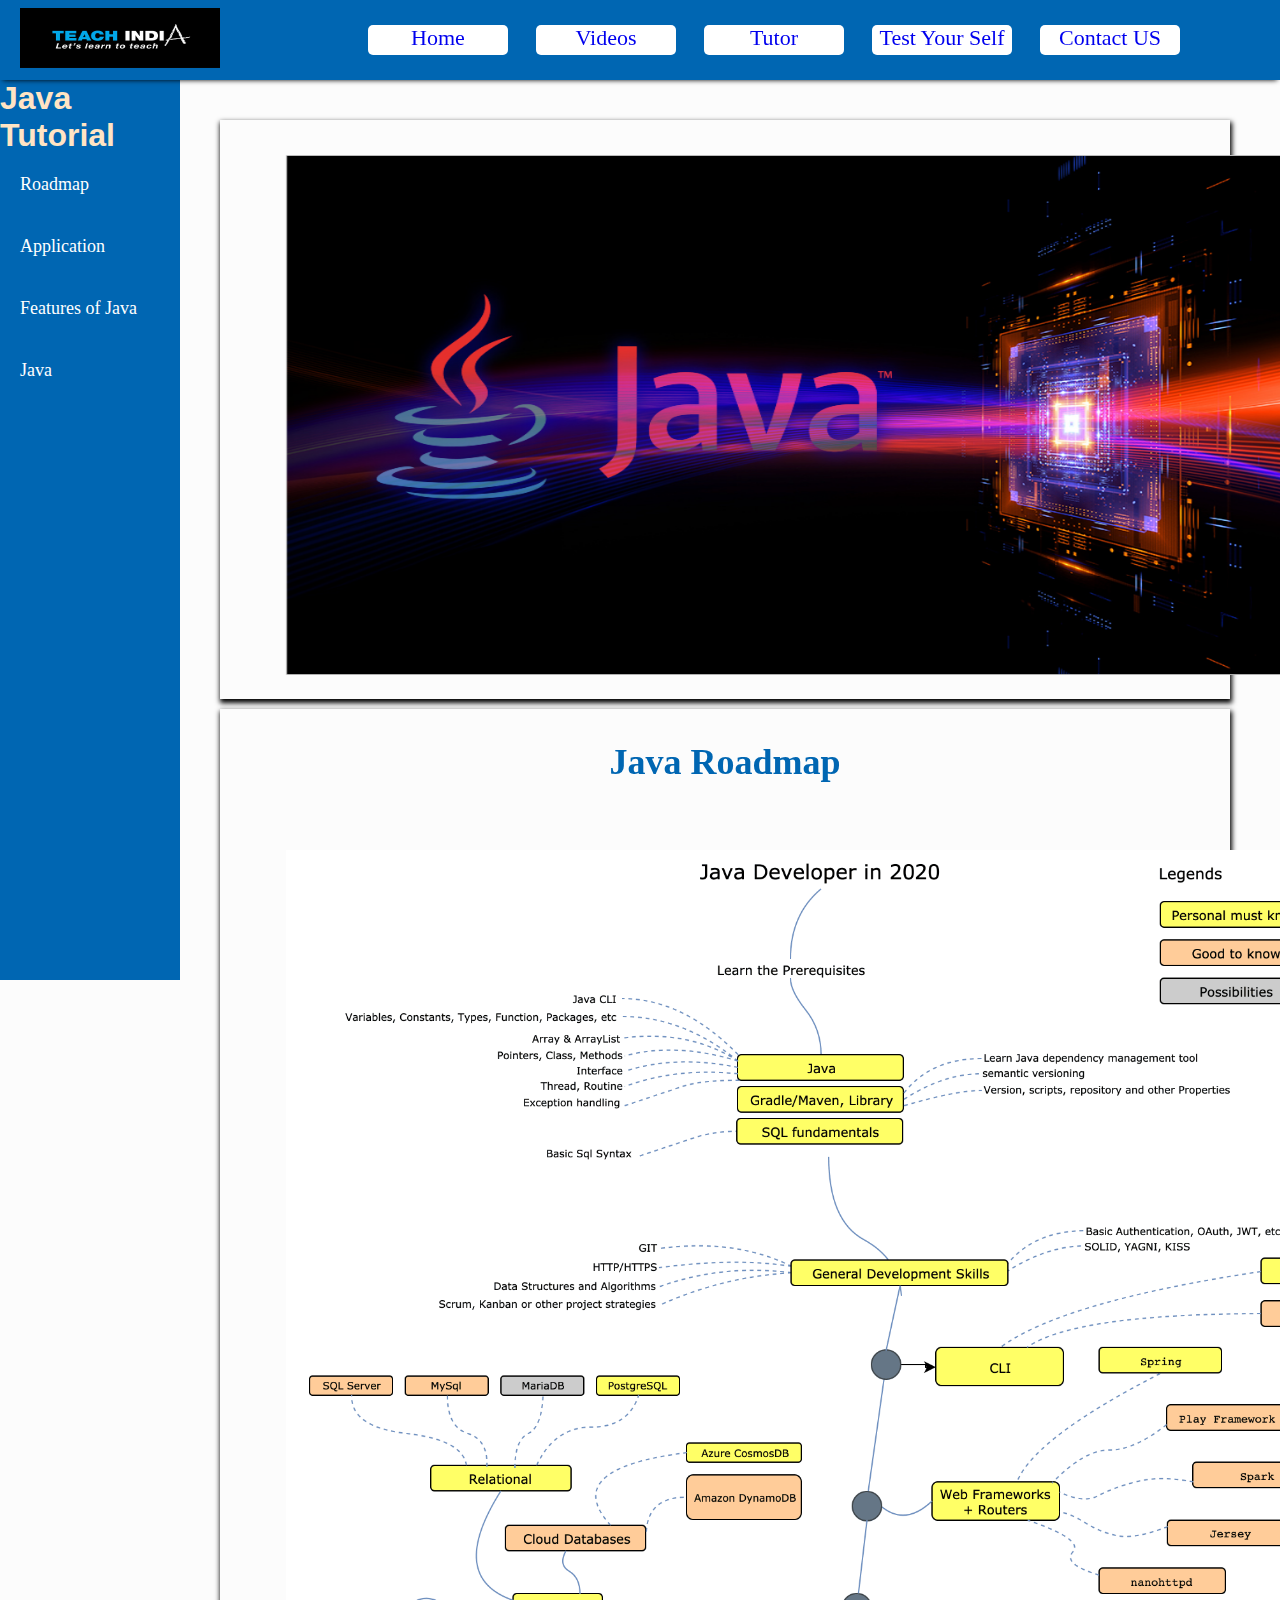
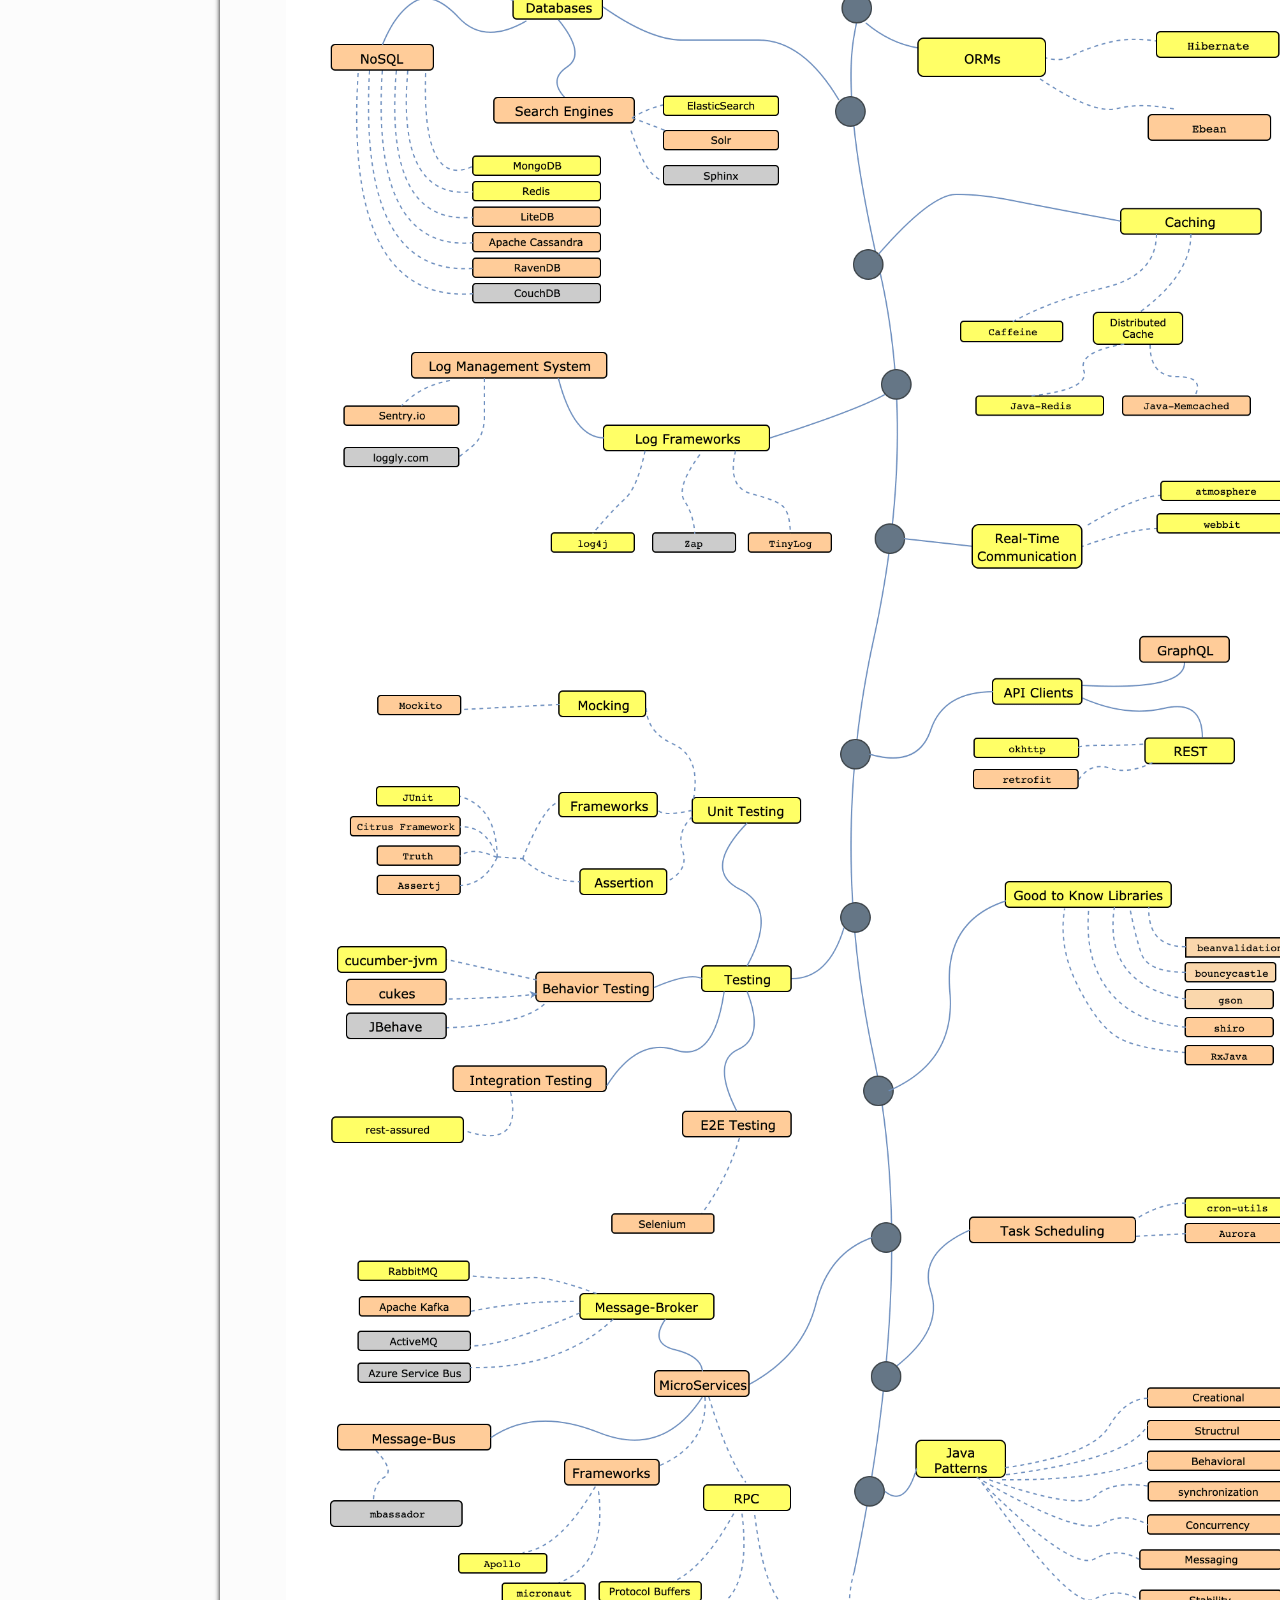
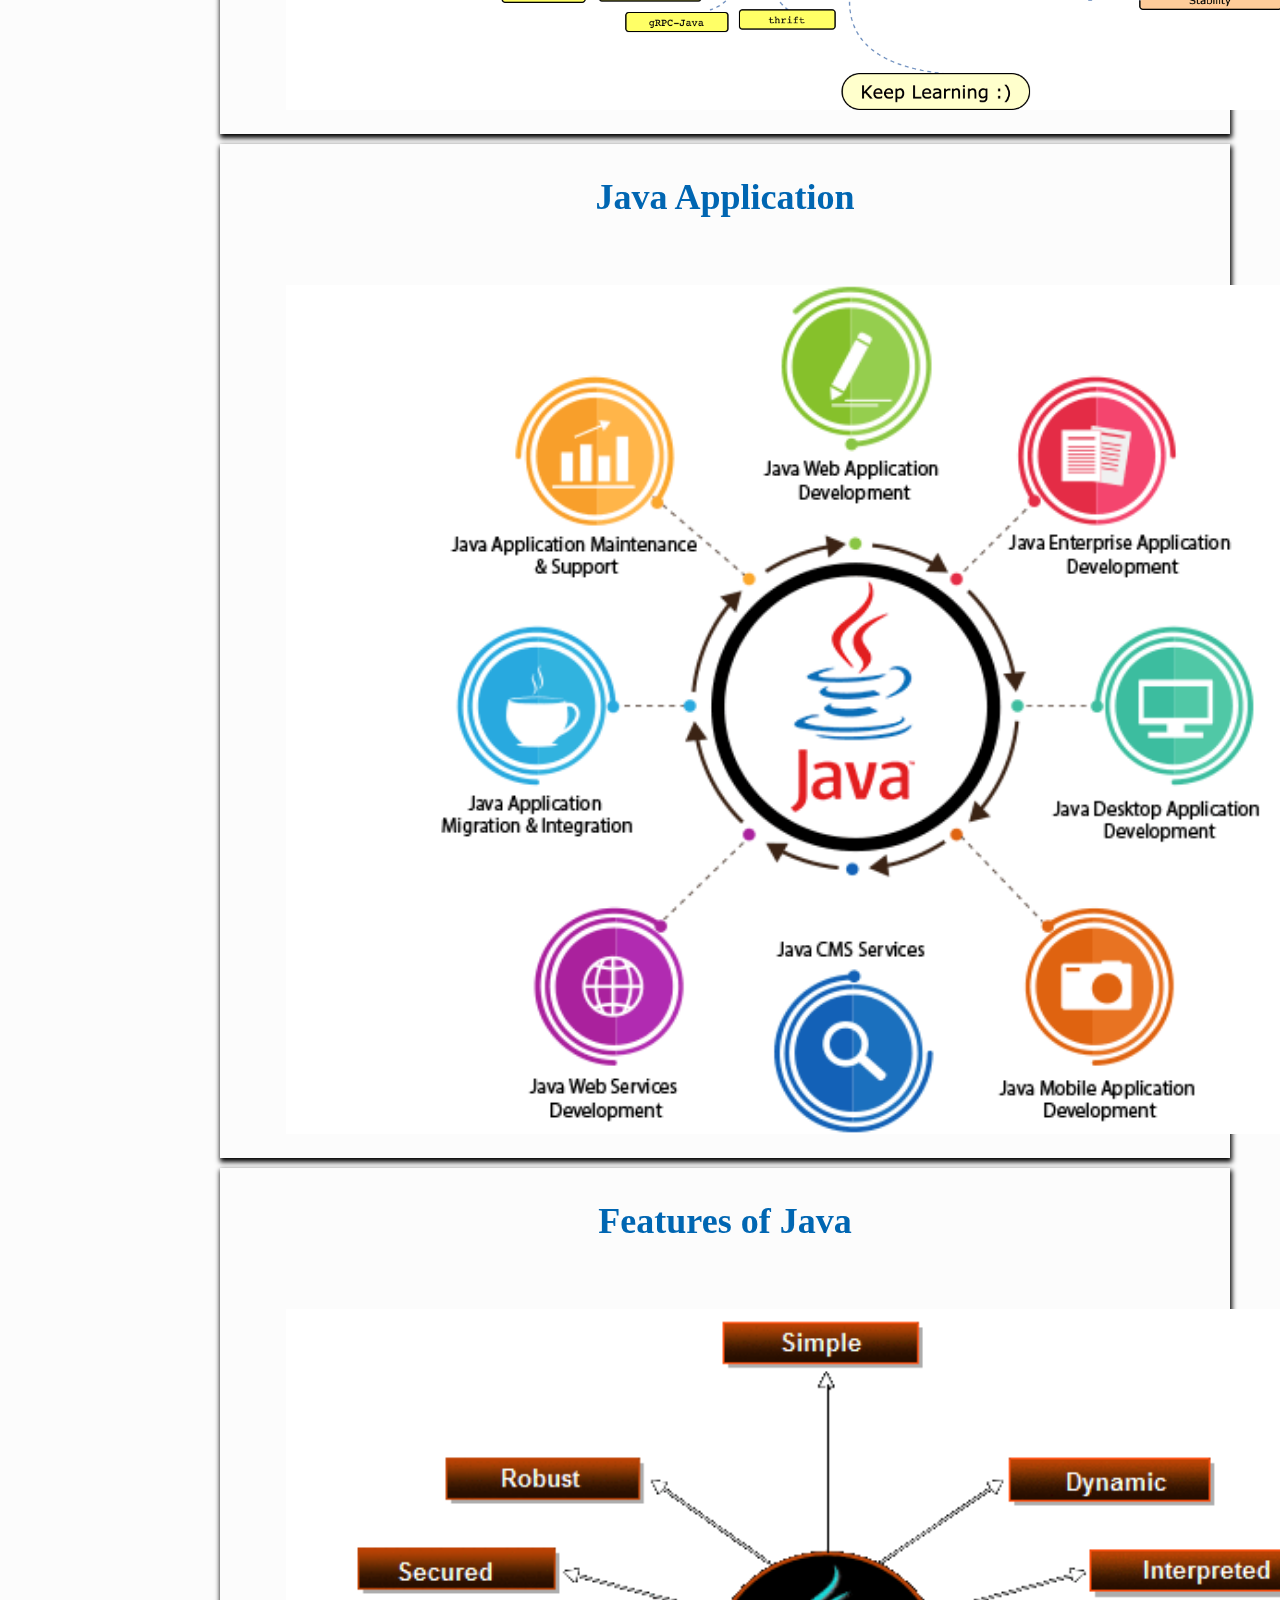
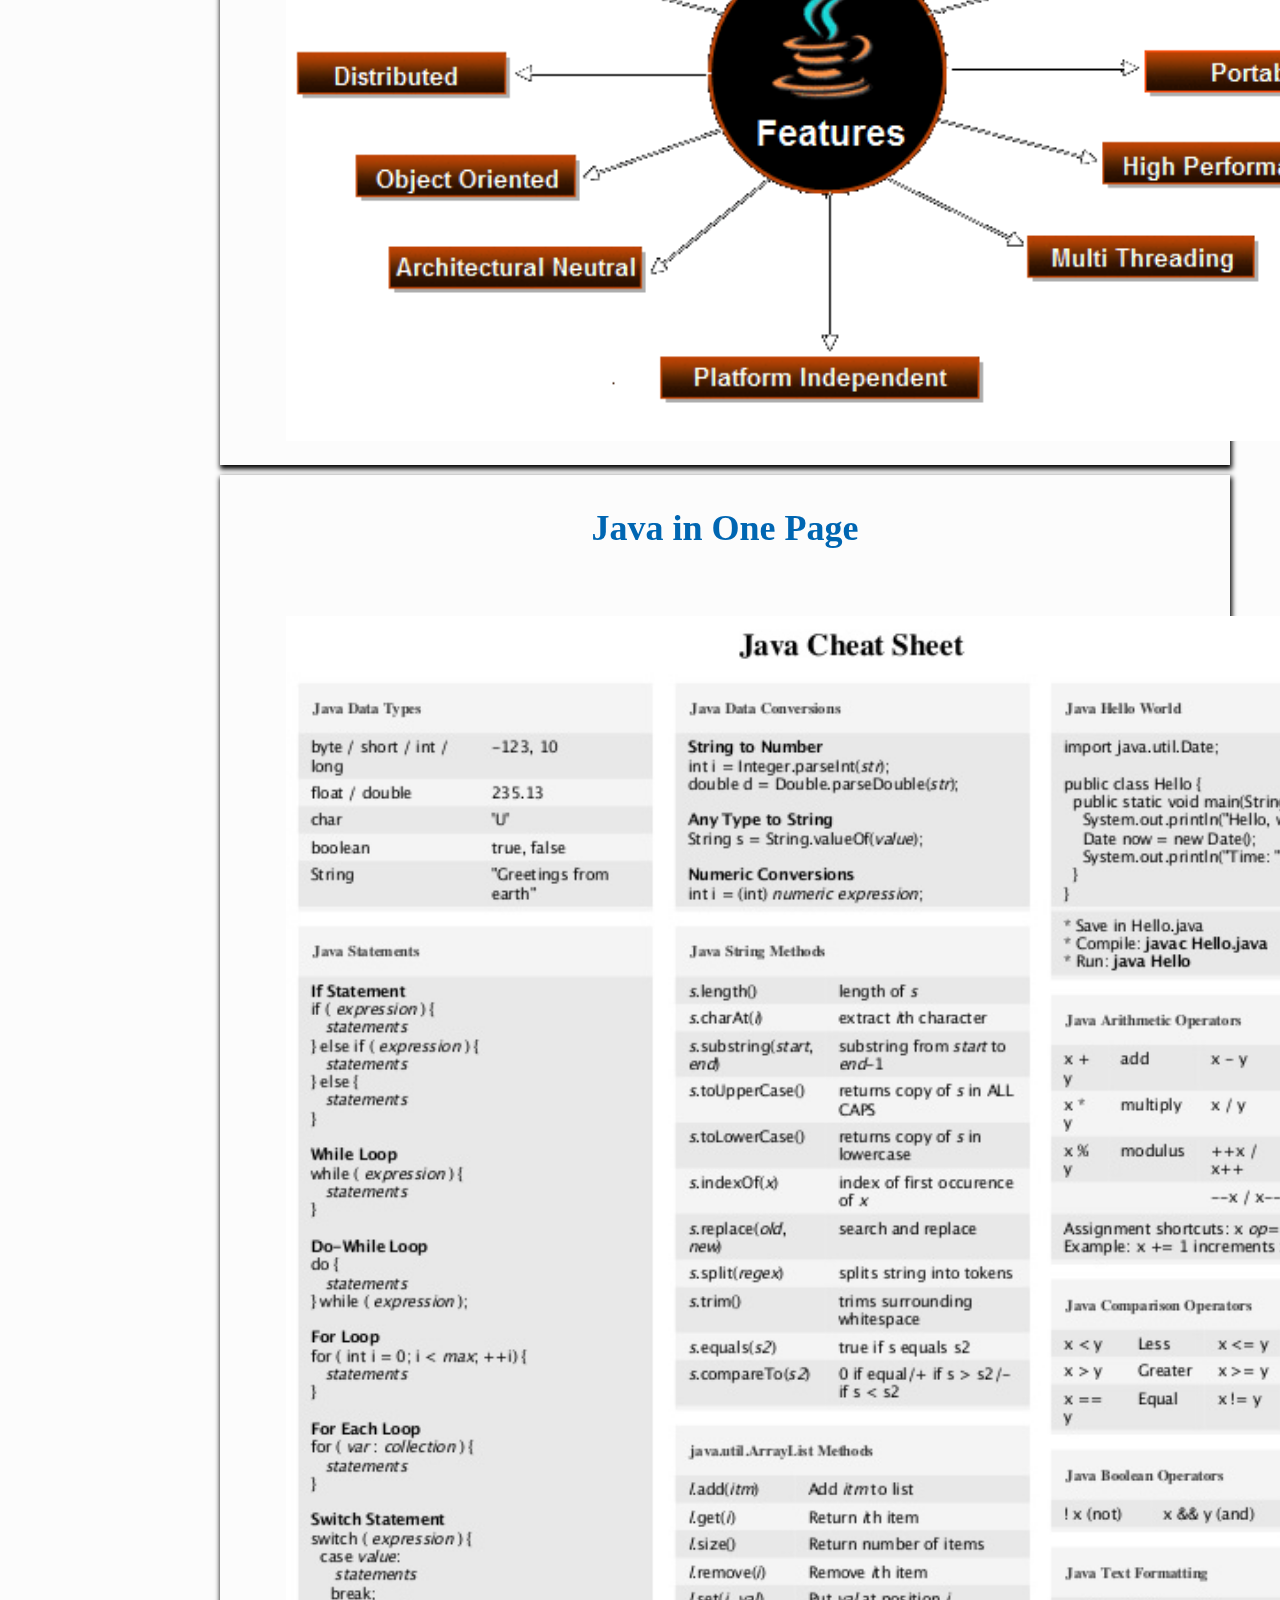
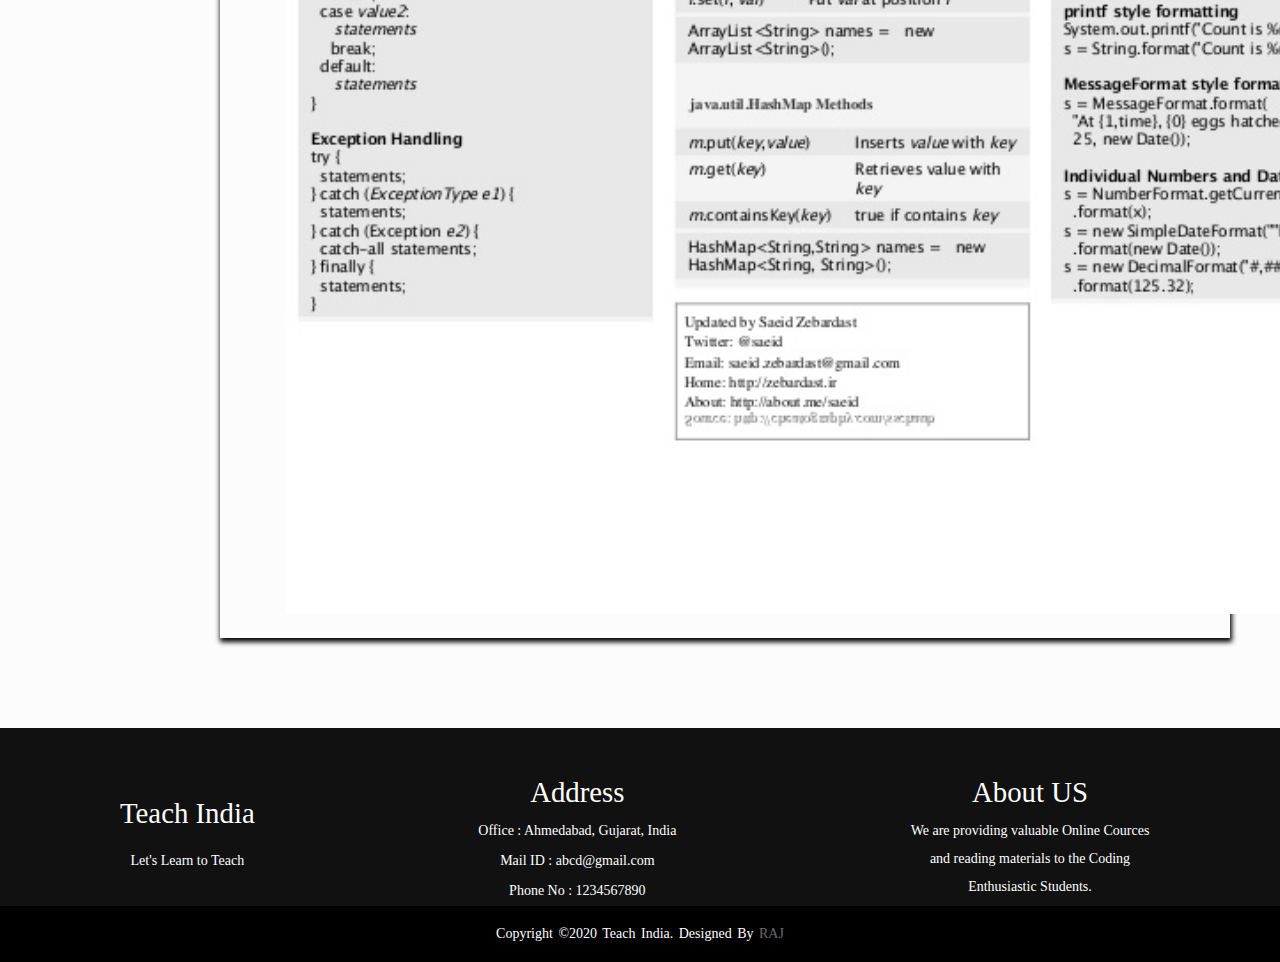
<file: java.html>
<!DOCTYPE html>
<html lang="en">
<head>
   <title>Java Tutorial</title>
    <meta charset="UTF-8">
    <meta http-equiv="X-UA-Compatible" content="IE=edge">
    <meta name="viewport" content="width=device-width, initial-scale=1.0">
    <!--main css-->
    <link rel="stylesheet" href="index.css">
    <link rel="stylesheet" href="header.css">
    <link rel="stylesheet" href="footer-style.css">
</head>
<body>
    <header>
        <div class="wrapper">
            <div class="top-navbar">
                <div class="menu">
                    <div class="nav-logo">
                        <img height="60px" width="200px" src="images/logo.jpg" alt="">
                    </div>
                    <div class="Btn-Links">
                    
                        <a href="index.html">Home</a>
                        <a href="videos.html">Videos</a>
                        <a href="tutors.html">Tutor</a>
                        <a href="test.html">Test Your Self</a>
                        <a href="contact.html">Contact US</a>                       
                    </div>
                </div>
            </div>
            <div class="main-container">
                <div class="sidebar">
                   <h1>Java Tutorial</h1>
                    <ul>
                       <li>
                            <a href="#java-road">
                                <span class="title">
                                    Roadmap
                                </span>                               
                            </a>
                        </li>
                        <li>
                            <a href="#java-app">
                                <span class="title">
                                    Application
                                </span>                               
                            </a>
                        </li>
                        <li>
                            <a href="#java-fe">
                                <span class="title">
                                    Features of Java
                                </span> 
                            </a>   
                        </li>
                        <li>
                            <a href="#java-cnt">
                                <span class="title">
                                    Java
                                </span>
                            </a>   
                        </li>
                    </ul>
                </div>
                <div class="dashboard-container">
                   
                   
                   <div class="feature-section">
                    <div class="text-container">
                        <div class="roadmap-img">
                            <img src="images/java.jfif" height="520px" width="1120px" alt="">
                        </div>
                    </div>
                    </div>
                    
                    <div class="feature-section">
                    <div class="text-container">
                        <div id="java-road" class="section-title text-center">
                            <h2>Java Roadmap</h2>
                        </div>
                        <div class="roadmap-img">
                            <img src="images/java-road.png" height="100%" width="1130px" alt="">
                        </div>
                    </div>
                    </div>
                   
                   
                    <div class="feature-section">
                    <div class="text-container">
                        <div id="java-app" class="section-title text-center">
                            <h2>Java Application</h2>
                        </div>
                        <div class="roadmap-img">
                            <img src="images/java-app.png" height="100%" width="1130px" alt="">
                        </div>
                    </div>
                    </div>
                    
                    <div class="feature-section">
                    <div class="text-container">
                        <div id="java-fe" class="section-title text-center">
                            <h2>Features of Java</h2>
                        </div>
                        <div class="roadmap-img">
                            <img src="images/java-fe.png" height="100%" width="1130px" alt="">
                        </div>
                    </div>
                    </div>
                    
                    
                    <div class="feature-section">
                    <div class="text-container">
                        <div id="java-cnt" class="section-title text-center">
                            <h2>Java in One Page</h2>
                        </div>
                        <div class="roadmap-img">
                            <img src="images/java-tut.jfif" height="100%" width="1130px" alt="">
                        </div>
                    </div>
                    </div>
                    
                    
                        
                        
                
                    
                    
                    
                    
                </div>
            </div>
        </div>
        
    </header>
    
</body>

<footer>
       <div class="footer-text">
        <div class="footer-content">
            <h3>Teach India</h3>
            <p>Let's Learn to Teach</p>
        </div>
        
        
        <div class="footer-adress">
            <h3>Address</h3>
            <p>Office : Ahmedabad, Gujarat, India</p>
            <p>Mail ID : abcd@gmail.com</p>
            <p>Phone No : 1234567890</p>
        </div>
        
        
        
        <div class="footer-about">
            <h3>About US</h3>
            <p>We are providing valuable Online Cources and reading materials to the Coding Enthusiastic Students.</p>
        </div>
        
        
        
        </div>
        <div class="footer-bottom">
            <p>copyright &copy;2020 Teach India. designed by <span>Raj</span></p>
        </div>
    </footer>

</html>
</file>
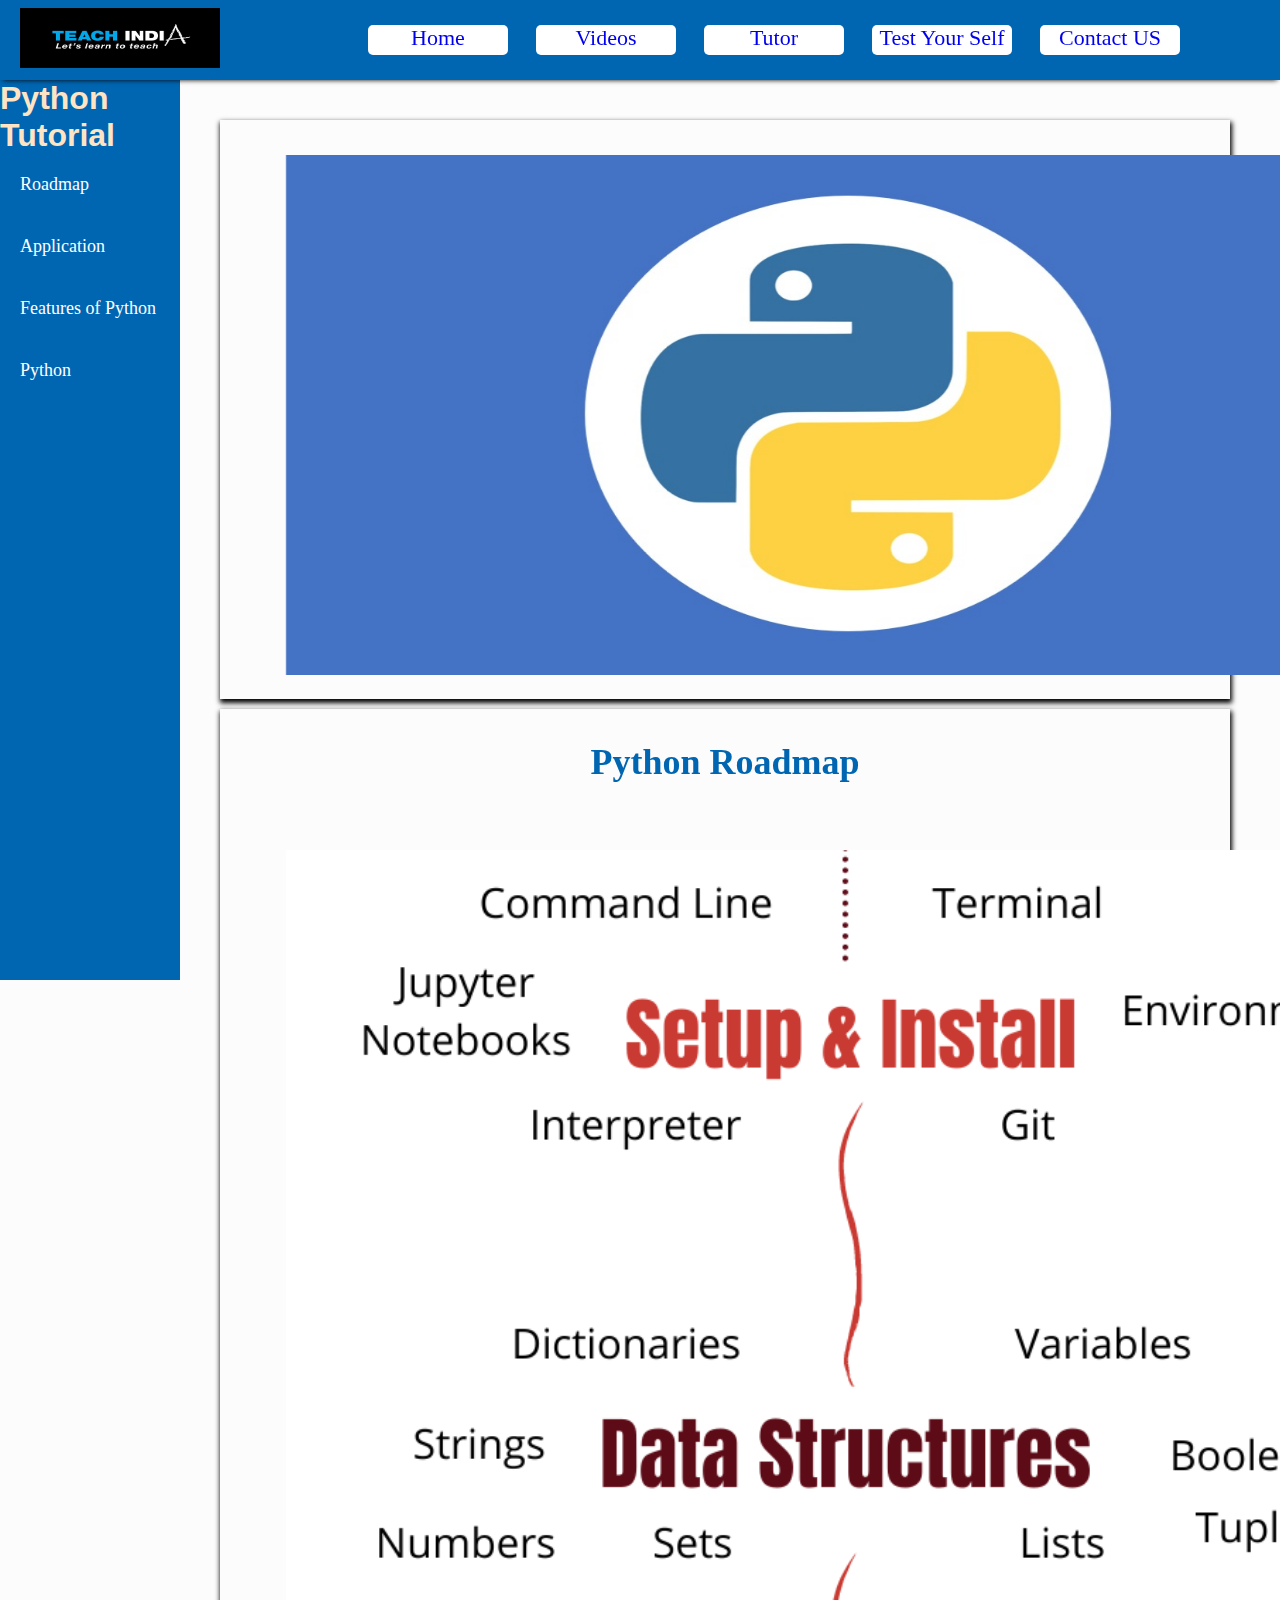
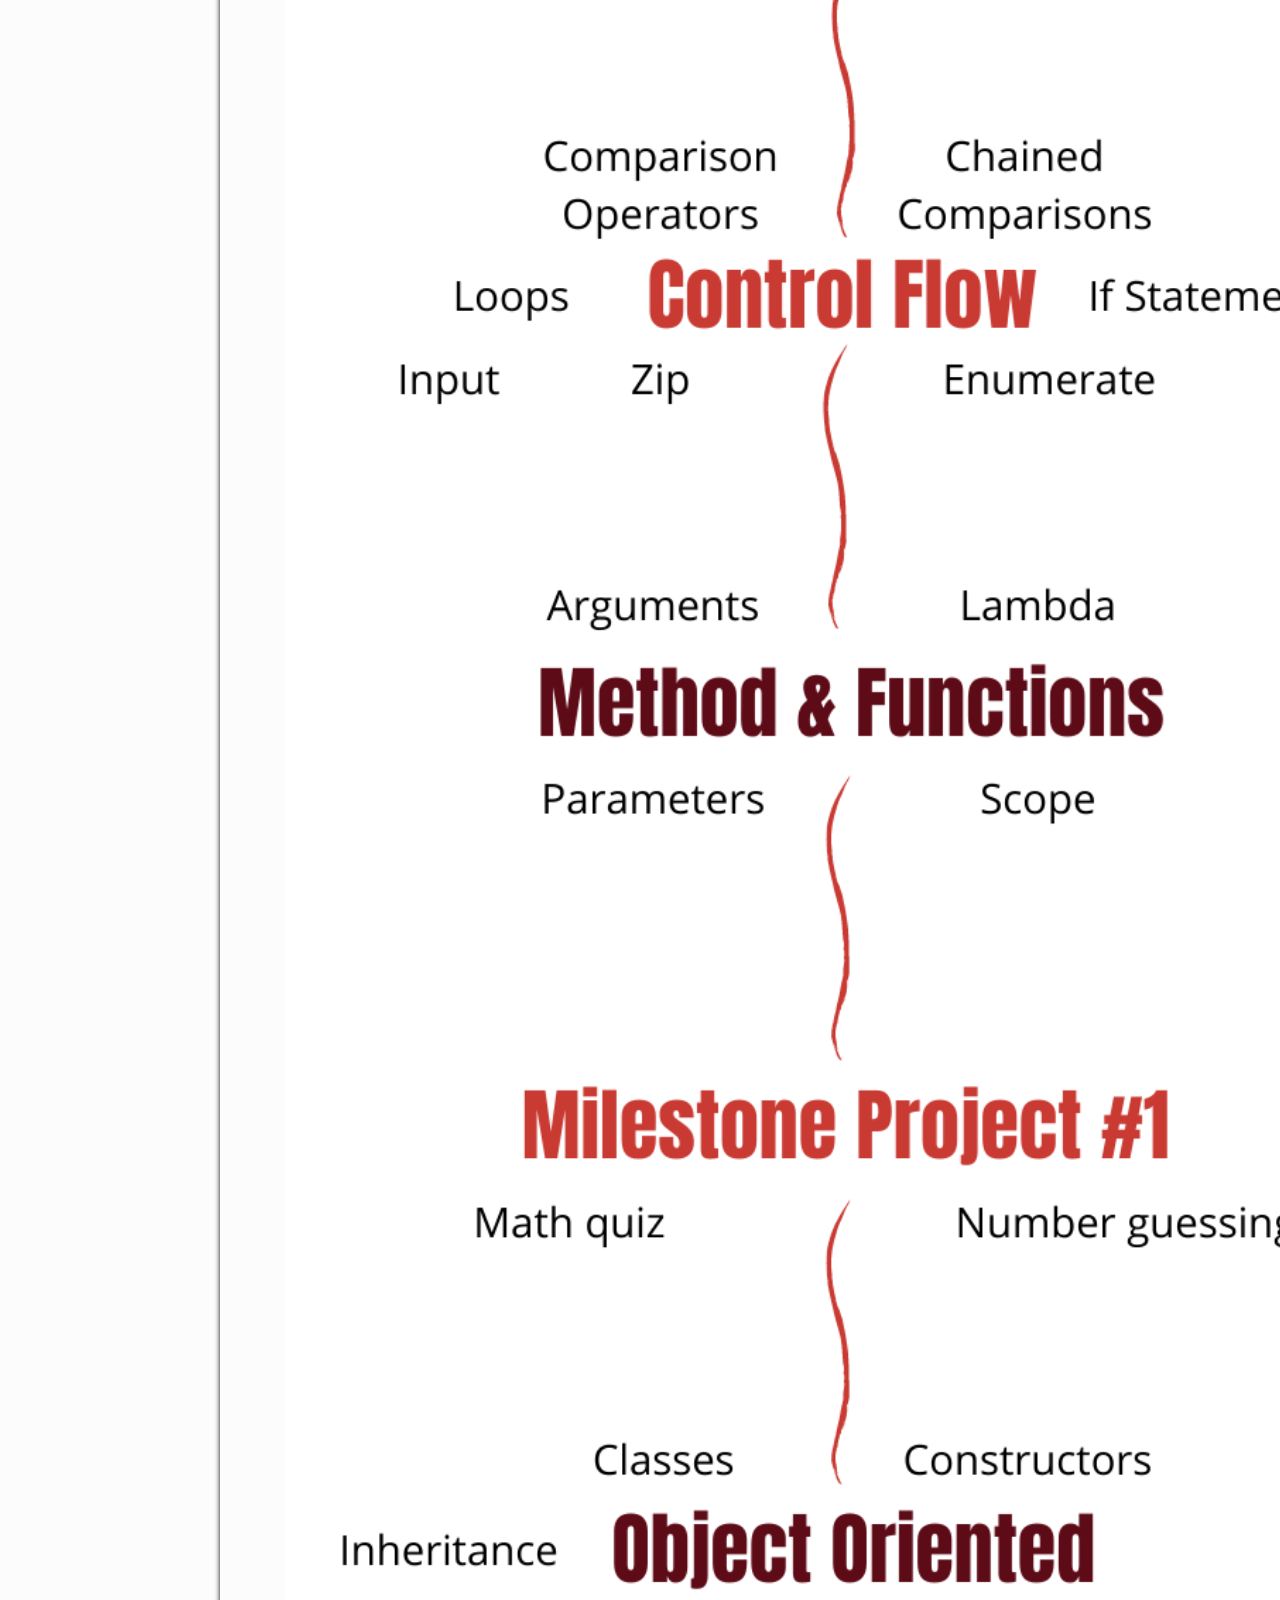
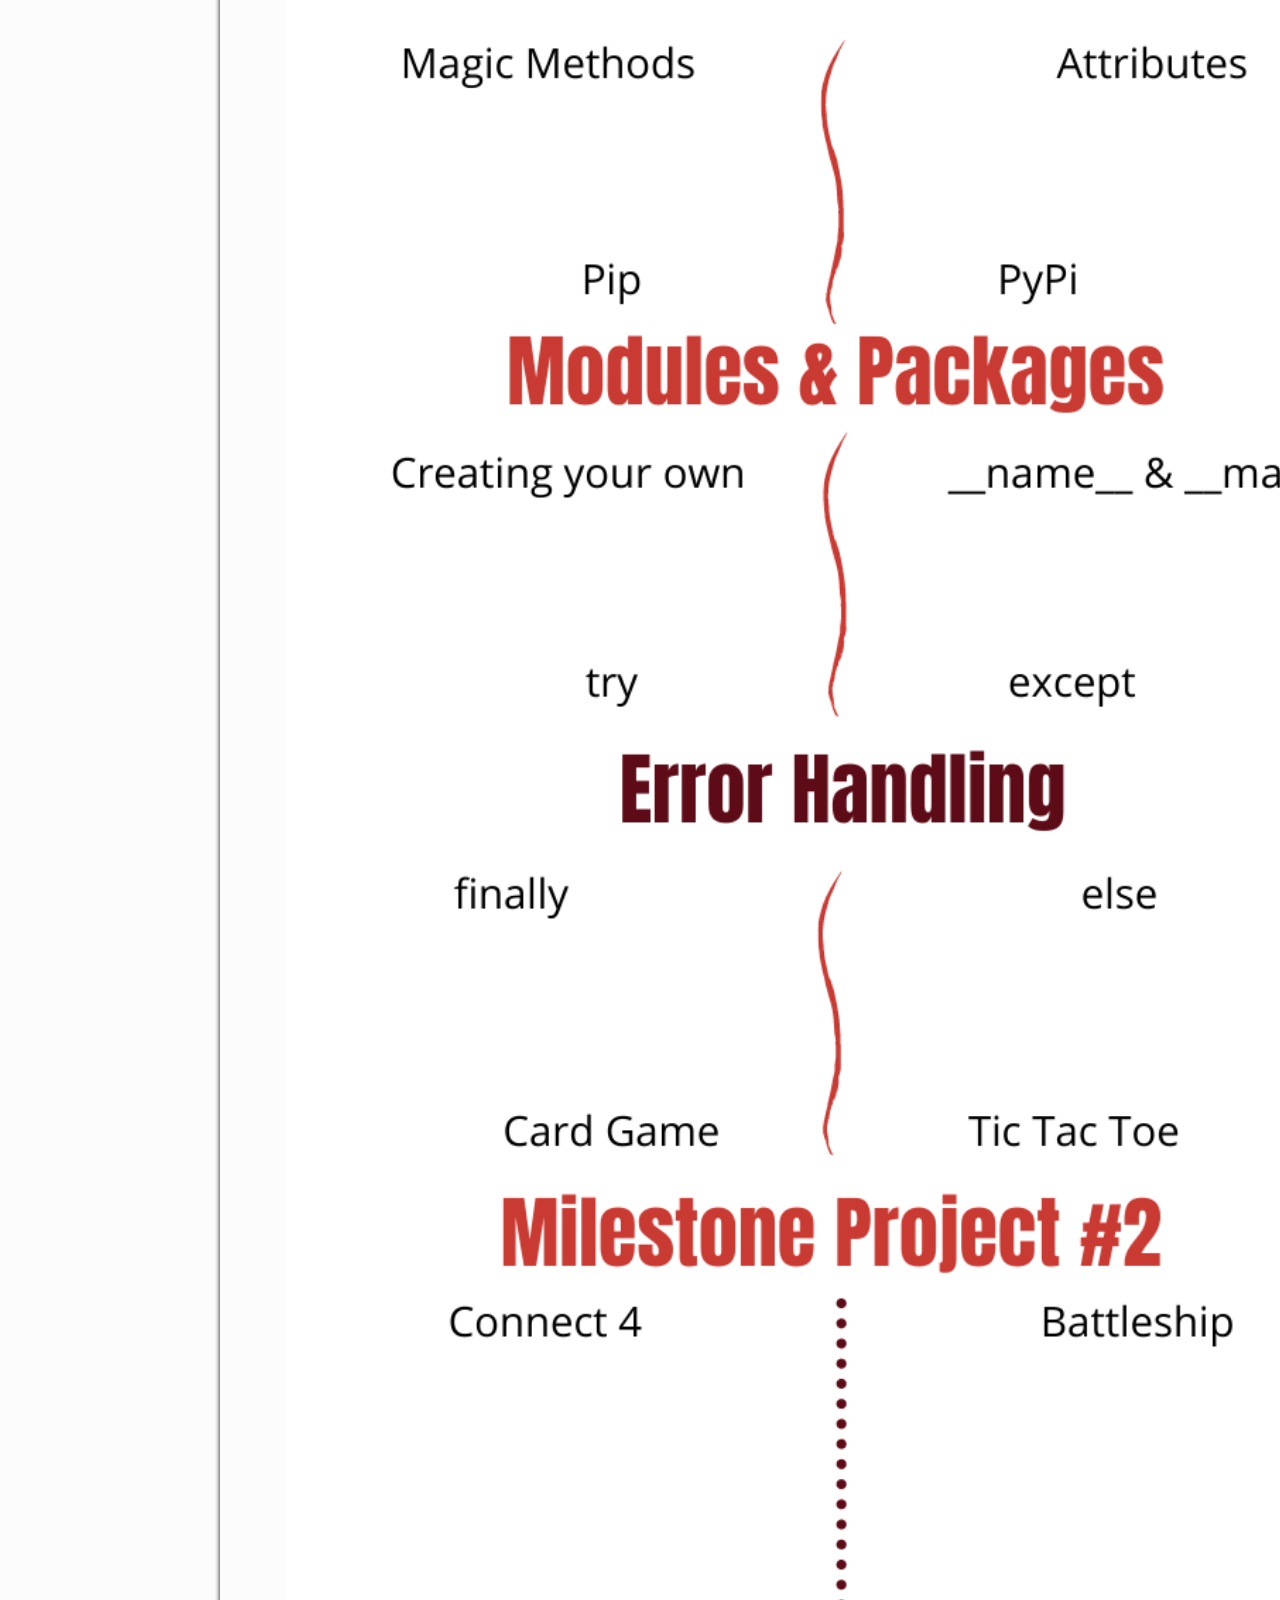
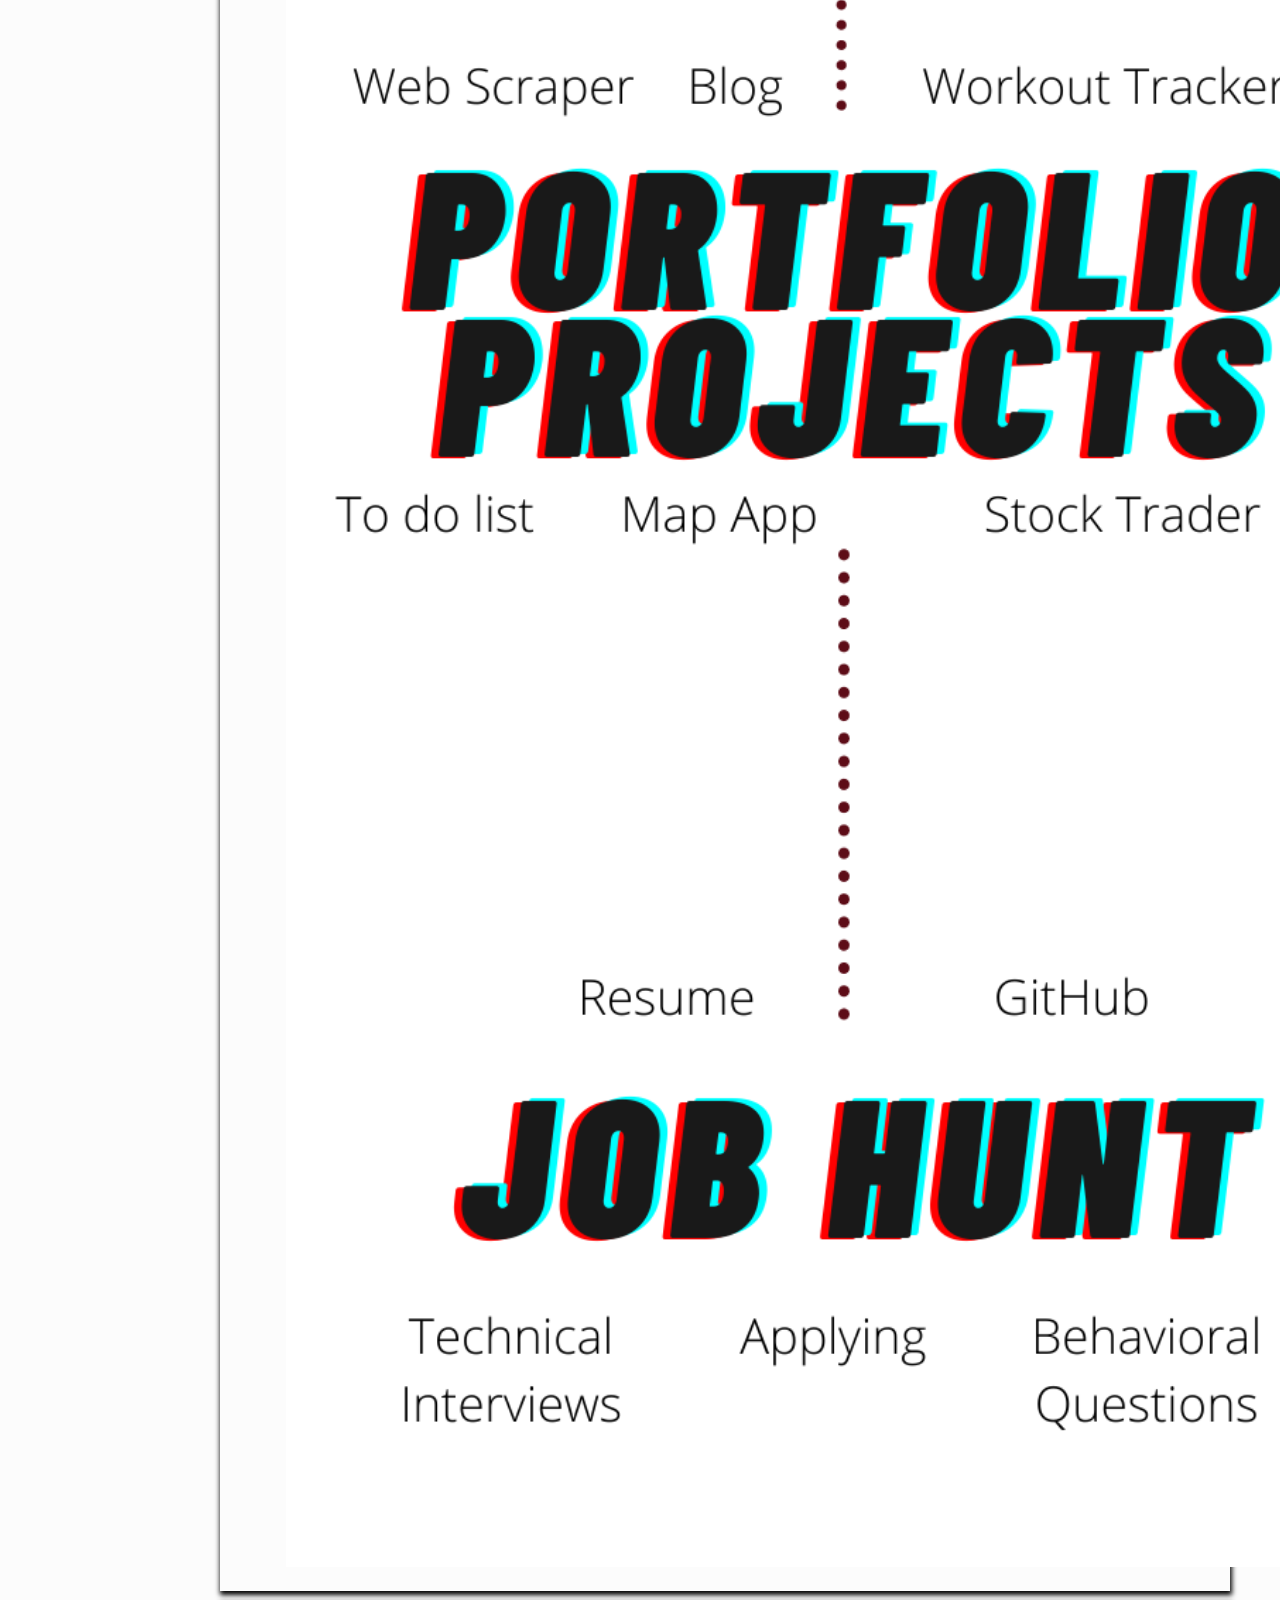
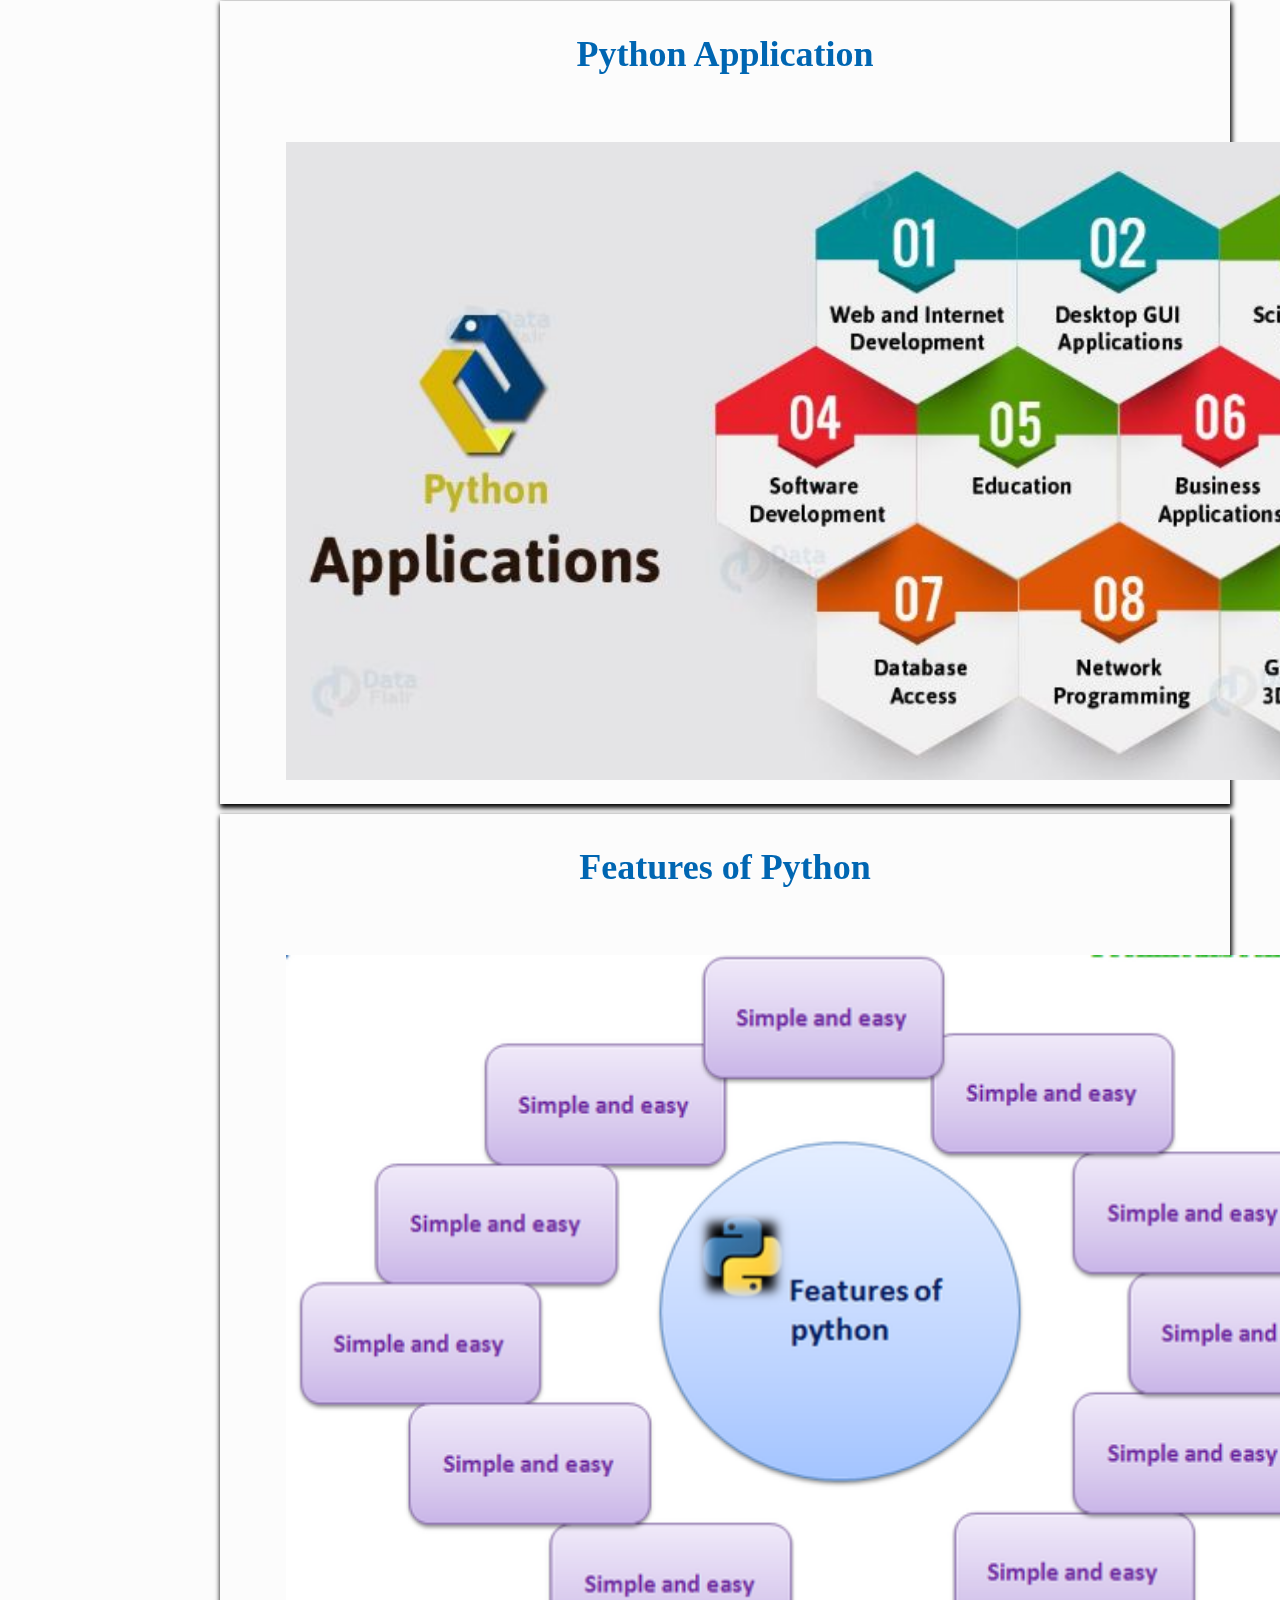
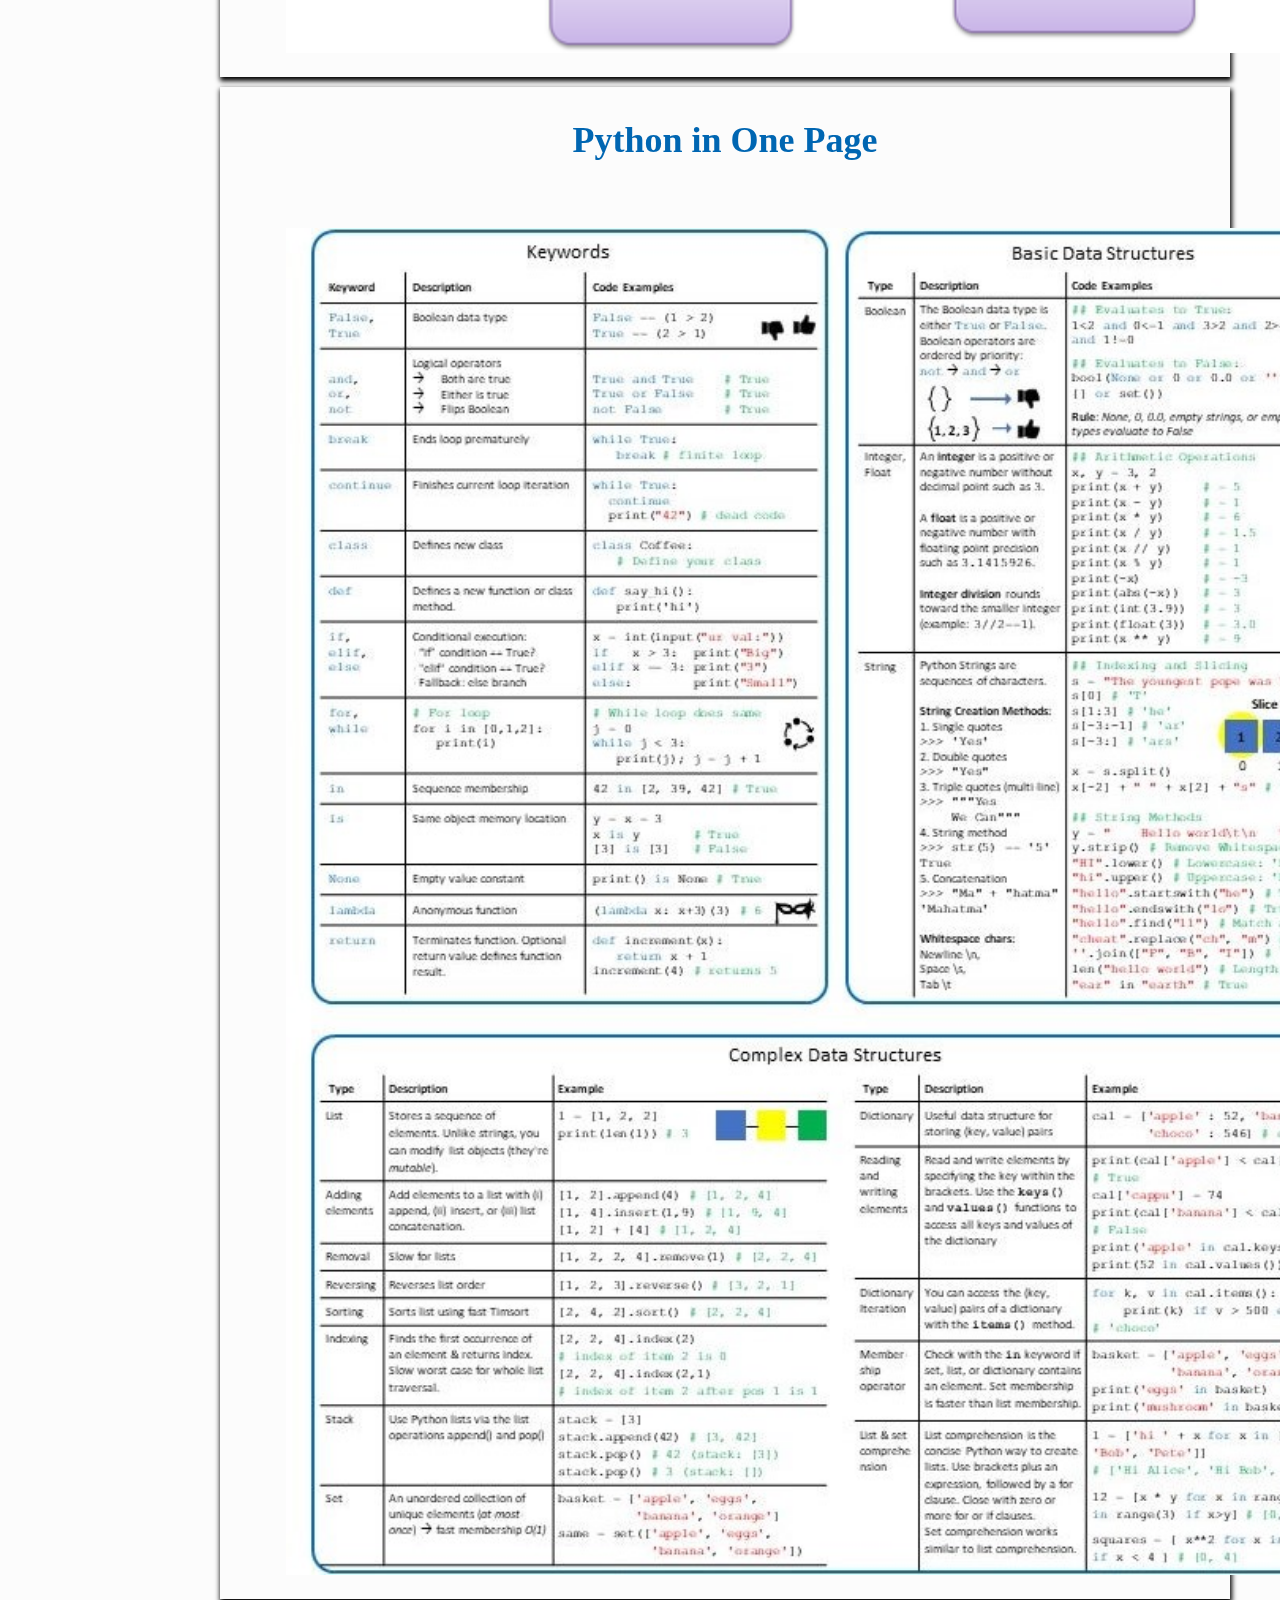
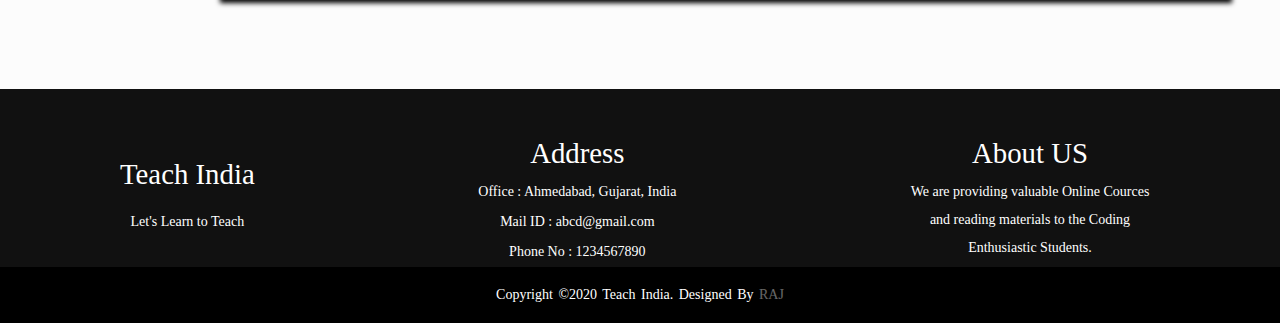
<file: pythom.html>
<!DOCTYPE html>
<html lang="en">
<head>
   <title>Python Tutorial</title>
    <meta charset="UTF-8">
    <meta http-equiv="X-UA-Compatible" content="IE=edge">
    <meta name="viewport" content="width=device-width, initial-scale=1.0">
    <!--main css-->
    <link rel="stylesheet" href="index.css">
    <link rel="stylesheet" href="header.css">
    <link rel="stylesheet" href="footer-style.css">
</head>
<body>
    <header>
        <div class="wrapper">
            <div class="top-navbar">
                <div class="menu">
                    <div class="nav-logo">
                        <img height="60px" width="200px" src="images/logo.jpg" alt="">
                    </div>
                    <div class="Btn-Links">
                    
                        <a href="index.html">Home</a>
                        <a href="videos.html">Videos</a>
                        <a href="tutors.html">Tutor</a>
                        <a href="test.html">Test Your Self</a>
                        <a href="contact.html">Contact US</a>                       
                    </div>
                </div>
            </div>
            <div class="main-container">
                <div class="sidebar">
                   <h1>Python Tutorial</h1>
                    <ul>
                       <li>
                            <a href="#java-road">
                                <span class="title">
                                    Roadmap
                                </span>                               
                            </a>
                        </li>
                        <li>
                            <a href="#java-app">
                                <span class="title">
                                    Application
                                </span>                               
                            </a>
                        </li>
                        <li>
                            <a href="#java-fe">
                                <span class="title">
                                    Features of Python
                                </span> 
                            </a>   
                        </li>
                        <li>
                            <a href="#java-cnt">
                                <span class="title">
                                    Python
                                </span>
                            </a>   
                        </li>
                    </ul>
                </div>
                <div class="dashboard-container">
                   
                   
                   <div class="feature-section">
                    <div class="text-container">
                        <div class="roadmap-img">
                            <img src="images/python.jfif" height="520px" width="1120px" alt="">
                        </div>
                    </div>
                    </div>
                    
                    <div class="feature-section">
                    <div class="text-container">
                        <div id="java-road" class="section-title text-center">
                            <h2>Python Roadmap</h2>
                        </div>
                        <div class="roadmap-img">
                            <img src="images/python-road.png" height="100%" width="1130px" alt="">
                        </div>
                    </div>
                    </div>
                   
                   
                    <div class="feature-section">
                    <div class="text-container">
                        <div id="java-app" class="section-title text-center">
                            <h2>Python Application</h2>
                        </div>
                        <div class="roadmap-img">
                            <img src="images/python-app.png" height="100%" width="1130px" alt="">
                        </div>
                    </div>
                    </div>
                    
                    <div class="feature-section">
                    <div class="text-container">
                        <div id="java-fe" class="section-title text-center">
                            <h2>Features of Python</h2>
                        </div>
                        <div class="roadmap-img">
                            <img src="images/python-fe.png" height="100%" width="1130px" alt="">
                        </div>
                    </div>
                    </div>
                    
                    
                    <div class="feature-section">
                    <div class="text-container">
                        <div id="java-cnt" class="section-title text-center">
                            <h2>Python in One Page</h2>
                        </div>
                        <div class="roadmap-img">
                            <img src="images/python-tut.jfif" height="100%" width="1130px" alt="">
                        </div>
                    </div>
                    </div>
                    
                    
                        
                        
                
                    
                    
                    
                    
                </div>
            </div>
        </div>
        
    </header>
    
</body>

<footer>
       <div class="footer-text">
        <div class="footer-content">
            <h3>Teach India</h3>
            <p>Let's Learn to Teach</p>
        </div>
        
        
        <div class="footer-adress">
            <h3>Address</h3>
            <p>Office : Ahmedabad, Gujarat, India</p>
            <p>Mail ID : abcd@gmail.com</p>
            <p>Phone No : 1234567890</p>
        </div>
        
        
        
        <div class="footer-about">
            <h3>About US</h3>
            <p>We are providing valuable Online Cources and reading materials to the Coding Enthusiastic Students.</p>
        </div>
        
        
        
        </div>
        <div class="footer-bottom">
            <p>copyright &copy;2020 Teach India. designed by <span>Raj</span></p>
        </div>
    </footer>

</html>
</file>
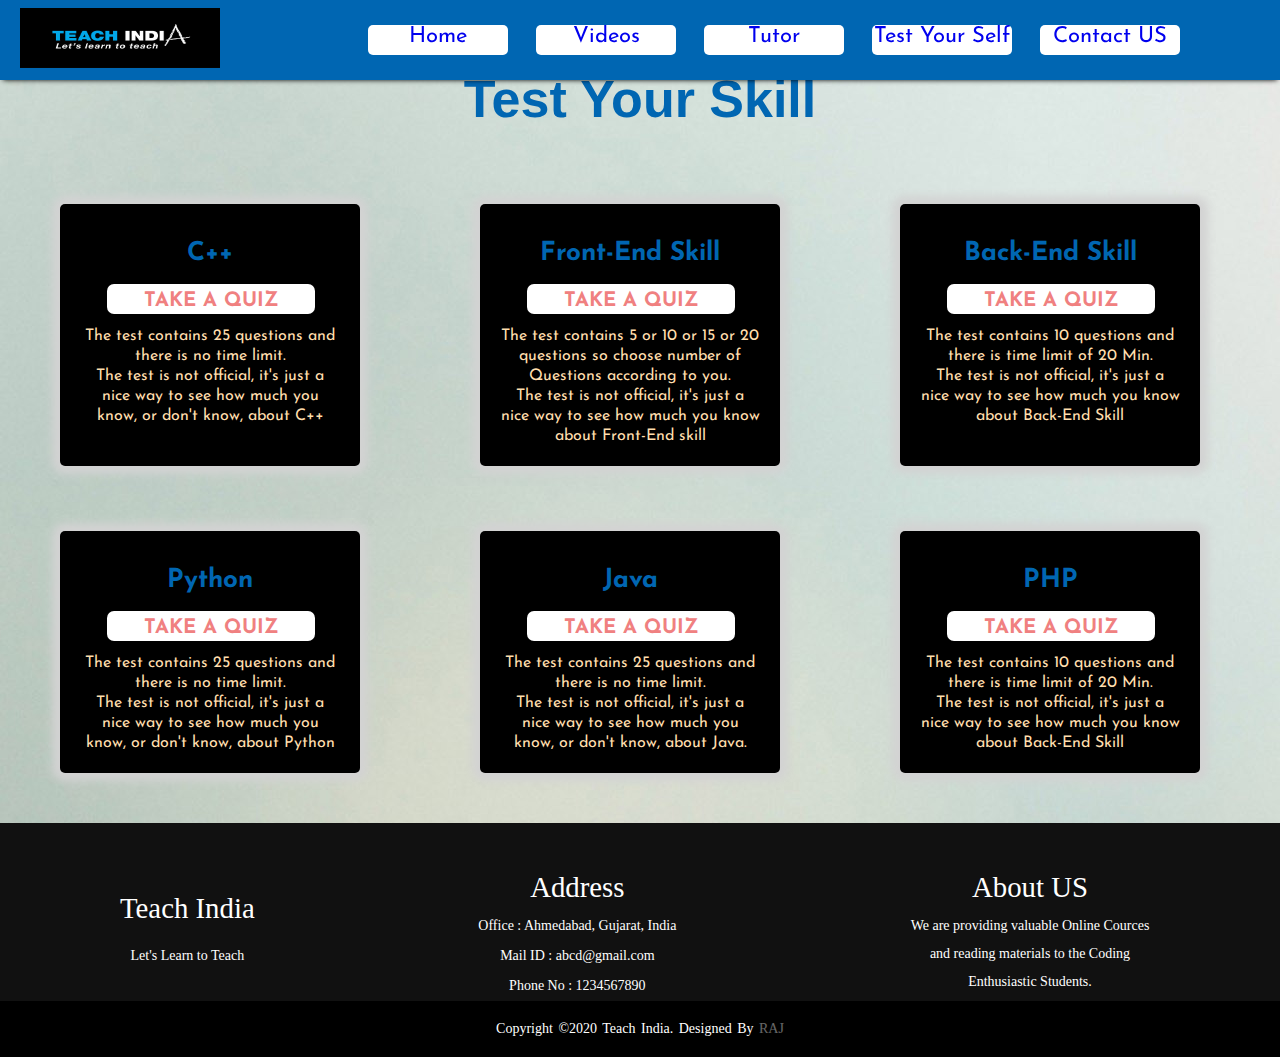
<file: test.html>
<!DOCTYPE html>
<html lang="en">
<head>
	<meta charset="UTF-8">
	<title>Test Your Skill</title>
	<link rel="stylesheet" href="test.css">
	<link rel="stylesheet" href="header.css">
	<link rel="stylesheet" href="footer-style.css">
</head>

<!--   Header   -->

<header>
        <div class="wrapper">
            <div class="top-navbar">
                <div class="menu">
                    <div class="nav-logo">
                        <img height="60px" width="200px" src="images/logo.jpg" alt="">
                    </div>
                    <div class="Btn-Links">
                    
                        <a href="index.html">Home</a>
                        <a href="videos.html">Videos</a>
                        <a href="tutors.html">Tutor</a>
                        <a href="test.html">Test Your Self</a>
                        <a href="contact.html">Contact US</a>                       
                    </div>
                </div>
            </div>
    </div>
    </header>


<!--   Header Ends   -->


<body>

<div class="wrapper">
  <h1>Test Your Skill</h1>
  <div class="team">
    <div class="team_member">
<!--
      <div class="team_img">
        <img src="tutor1.png" alt="Team_image">
      </div>
-->
      <h3>C++</h3>
      <p class="role"><a href="https://www.w3schools.com/cpp/cpp_quiz.asp" target="_blank">Take a Quiz</a></p>
      <p>The test contains 25 questions and there is no time limit. <br>
      The test is not official, it's just a nice way to see how much you know, or don't know, about C++</p>
    </div>
    <div class="team_member">
<!--
      <div class="team_img">
        <img src="tutor1.png" alt="Team_image">
      </div>
-->
      <h3>Front-End Skill</h3>
      <p class="role"><a href="https://bluciano.github.io/frontend-quiz/" target="_blank">Take a Quiz</a></p>
      <p>The test contains 5 or 10 or 15 or 20 questions so choose number of Questions according to you. <br>
      The test is not official, it's just a nice way to see how much you know about Front-End skill</p>
    </div>
    <div class="team_member">
<!--
      <div class="team_img">
        <img src="tutor1.png" alt="Team_image">
      </div>
-->
      <h3>Back-End Skill</h3>
      <p class="role"><a href="https://codejudge.io/backend-quiz/" target="_blank">Take a Quiz</a></p>
      <p>The test contains 10 questions and there is time limit of 20 Min. <br>
      The test is not official, it's just a nice way to see how much you know about Back-End Skill</p>
    </div>
  </div>
  
  <div class="team">
    <div class="team_member">
<!--
      <div class="team_img">
        <img src="tutor1.png" alt="Team_image">
      </div>
-->
      <h3>Python</h3>
      <p class="role"><a href="https://www.w3schools.com/quiztest/quiztest.asp?qtest=PYTHON" target="_blank">Take a Quiz</a></p>
      <p>The test contains 25 questions and there is no time limit. <br>
      The test is not official, it's just a nice way to see how much you know, or don't know, about Python</p>
    </div>
    <div class="team_member">
<!--
      <div class="team_img">
        <img src="tutor1.png" alt="Team_image">
      </div>
-->
      <h3>Java</h3>
      <p class="role"><a href="https://www.w3schools.com/java/java_quiz.asp" target="_blank">Take a Quiz</a></p>
      <p>The test contains 25 questions and there is no time limit.<br>
      The test is not official, it's just a nice way to see how much you know, or don't know, about Java.</p>
    </div>
    <div class="team_member">
<!--
      <div class="team_img">
        <img src="tutor1.png" alt="Team_image">
      </div>
-->
      <h3>PHP</h3>
      <p class="role"><a href="https://www.w3schools.com/quiztest/quiztest.asp?qtest=PHP" target="_blank">Take a Quiz</a></p>
      <p>The test contains 10 questions and there is time limit of 20 Min. <br>
      The test is not official, it's just a nice way to see how much you know about Back-End Skill</p>
    </div>
  </div>
  
  
</div>	

</body>



<footer>
       <div class="footer-text">
        <div class="footer-content">
            <h3>Teach India</h3>
            <p>Let's Learn to Teach</p>
<!--
            <ul class="socials">
                <li><a href="#"><i class="fa fa-facebook"></i></a></li>
                <li><a href="#"><i class="fa fa-twitter"></i></a></li>
                <li><a href="#"><i class="fa fa-google-plus"></i></a></li>
                <li><a href="#"><i class="fa fa-youtube"></i></a></li>
                <li><a href="#"><i class="fa fa-linkedin-square"></i></a></li>
            </ul>
-->
        </div>
        
        
        <div class="footer-adress">
            <h3>Address</h3>
            <p>Office : Ahmedabad, Gujarat, India</p>
            <p>Mail ID : abcd@gmail.com</p>
            <p>Phone No : 1234567890</p>
        </div>
        
        
        
        <div class="footer-about">
            <h3>About US</h3>
            <p>We are providing valuable Online Cources and reading materials to the Coding Enthusiastic Students.</p>
        </div>
        
        
        
        </div>
        <div class="footer-bottom">
            <p>copyright &copy;2020 Teach India. designed by <span>Raj</span></p>
        </div>
    </footer>




</html>
</file>
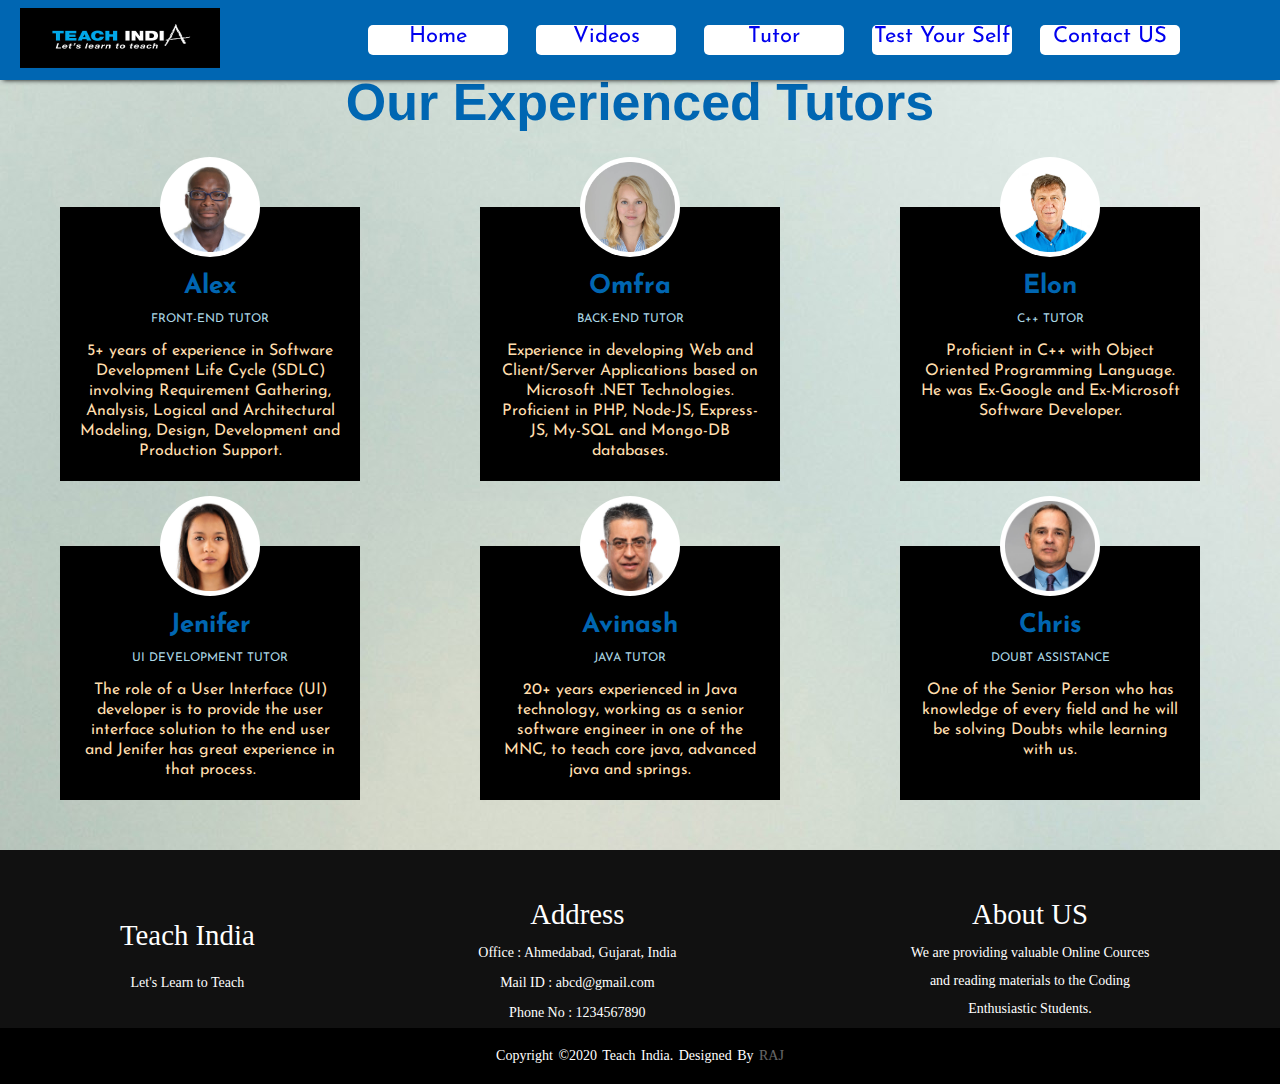
<file: tutors.html>
<!DOCTYPE html>
<html lang="en">
<head>
	<meta charset="UTF-8">
	<title>Our Team Section</title>
	<link rel="stylesheet" href="tutors.css">
	<link rel="stylesheet" href="footer-style.css">
	<link rel="stylesheet" href="header.css">
</head>


<!--   Header   -->

<header>
        <div class="wrapper">
            <div class="top-navbar">
                <div class="menu">
                    <div class="nav-logo">
                        <img height="60px" width="200px" src="images/logo.jpg" alt="">
                    </div>
                    <div class="Btn-Links">
                    
                        <a href="index.html">Home</a>
                        <a href="videos.html">Videos</a>
                        <a href="tutors.html">Tutor</a>
                        <a href="test.html">Test Your Self</a>
                        <a href="contact.html">Contact US</a>                       
                    </div>
                </div>
            </div>
    </div>
    </header>


<!--   Header Ends   -->


<body>

<div class="wrapper">
  <h1>Our Experienced Tutors</h1>
  <div class="team">
    <div class="team_member">
      <div class="team_img">
        <img src="images/tutor1.png" alt="Team_image">
      </div>
      <h3>Alex</h3>
      <p class="role">Front-End Tutor</p>
      <p>5+ years of experience in Software Development Life Cycle (SDLC) involving Requirement Gathering, Analysis, Logical and Architectural Modeling, Design, Development and Production Support.</p>
    </div>
    <div class="team_member">
      <div class="team_img">
        <img src="images/tutor2.png" alt="Team_image">
      </div>
      <h3>Omfra</h3>
      <p class="role">Back-End Tutor</p>
      <p>Experience in developing Web and Client/Server Applications based on Microsoft .NET Technologies. Proficient in PHP, Node-JS, Express-JS, My-SQL and Mongo-DB databases.</p></div>
    <div class="team_member">
      <div class="team_img">
        <img src="images/tutor3.png" alt="Team_image">
      </div>
      <h3>Elon</h3>
      <p class="role">C++ Tutor</p>
      <p>Proficient in C++ with Object Oriented Programming Language. He was Ex-Google and Ex-Microsoft Software Developer.</p>
    </div>
  </div>
  
  <div class="team">
    <div class="team_member">
      <div class="team_img">
        <img src="images/tutor4.png" alt="Team_image">
      </div>
      <h3>Jenifer</h3>
      <p class="role">UI development Tutor</p>
      <p>The role of a User Interface (UI) developer is to provide the user interface solution to the end user and Jenifer has great experience in that process.</p>
    </div>
    <div class="team_member">
      <div class="team_img">
        <img src="images/tutor5.png" alt="Team_image">
      </div>
      <h3>Avinash</h3>
      <p class="role">Java Tutor</p>
      <p>20+ years experienced in Java technology, working as a senior software engineer in one of the MNC, to teach core java, advanced java and springs.</p></div>
    <div class="team_member">
      <div class="team_img">
        <img src="images/tutor6.png" alt="Team_image">
      </div>
      <h3>Chris</h3>
      <p class="role">Doubt Assistance</p>
      <p>One of the Senior Person who has knowledge of every field and he will be solving Doubts while learning with us.</p>
    </div>
  </div>
  
  
</div>	

</body>



<footer>
       <div class="footer-text">
        <div class="footer-content">
            <h3>Teach India</h3>
            <p>Let's Learn to Teach</p>
        </div>
        
        
        <div class="footer-adress">
            <h3>Address</h3>
            <p>Office : Ahmedabad, Gujarat, India</p>
            <p>Mail ID : abcd@gmail.com</p>
            <p>Phone No : 1234567890</p>
        </div>
        
        
        
        <div class="footer-about">
            <h3>About US</h3>
            <p>We are providing valuable Online Cources and reading materials to the Coding Enthusiastic Students.</p>
        </div>
        
        
        
        </div>
        <div class="footer-bottom">
            <p>copyright &copy;2020 Teach India. designed by <span>Raj</span></p>
        </div>
    </footer>



</html>
</file>
<file: index.css>
.dashboard-container{
    padding: 30px 0;
    margin: 80px 50px 50px 220px;
    transition: all 0.3s ease;
/*    padding: 100px 150px;*/
    
}


.wrapper.active .dashboard-container{
    margin: 80px 50px 50px 120px;
}

.text-container{
    position: relative;
    padding-right: 16px;
    padding-left: 16px;
    margin-right: auto;
    margin-left: auto;
}

.cover {
    padding: 20px 0 46px;
}

.row{
    display: flex;
/*    justify-content: space-between;*/
    flex-wrap: wrap;
    margin-left: -16px;
    margin-right: -16px;
}

.cover-detail{
/*    padding: 100px 20px;*/
    max-width: 445px;
}

.cover h1 {
    font-size: 44px;
    line-height: 49px;
    margin-bottom: 20px;
    max-width: 358px;
    font-family: cursive;
    background: linear-gradient(109.16deg, #399CD5 27.97%, #B6DDF1 179.76%, #F3FCFF 179.78%, #F3FCFF 179.78%, #F3FCFF 179.78%);
    border-radius: 5px;
    color: #fff;
    text-align: center;
}

.cover p {
    color: #0066B2;
    font-size: 20px;
    line-height: 24px;
    margin-bottom: 56px;
    font-family: fantasy;
}


.flex-column {
    flex-direction: column;
}

.justify-content-center {
    justify-content: center;
}
.d-flex {
    display: flex!important;
}

.col-md-5 .col-md-7{
    position: relative;
    width: 100%;
    min-height: 1px;
    padding-right: 16px;
    padding-left: 16px;
}


form {
  border: 3px solid #f1f1f1;
  font-family: Arial;
}

.container {
  padding: 20px;
  background-color: #f1f1f1;
}

input[type=text], input[type=submit] {
  width: 100%;
  padding: 12px;
  margin: 8px 0;
  display: inline-block;
  border: 1px solid #ccc;
  box-sizing: border-box;
}

input[type=checkbox] {
  margin-top: 16px;
}

input[type=submit] {
  background-color: #4CAF50;
  color: white;
  border: none;
}

input[type=submit]:hover {
  opacity: 0.8;
}


.feature-section {
    margin: 10px 0;
    box-shadow: 1px 3px 5px 1px #000;
    padding: 35px 50px 20px 50px;
}

.section-title {
    font-size: 24px;
    line-height: 36px;
    text-align: center;
    margin: 0 auto 70px auto;
    font-family: cursive;
    color: #0066B2;
}

.text-center {
    text-align: center;
}

.feature-section .row {
    display: flex;
    justify-content: space-between;
    flex-wrap: wrap;
    margin-right: -16px;
    margin-left: -16px;
}

.col-md-6 .col-lg-4{
    position: relative;
    width: 100%;
    min-height: 1px;
    padding-right: 16px;
    padding-left: 16px;
}

.media {
    display: flex;
    align-items: flex-start;
}

.media_details{
    height: 201px;
    width: 260px;
}

.media h3 {
    font-size: 20px;
    line-height: 30px;
    font-weight: 500;
    margin-bottom: 16px;
    text-align: center;
    color: rosybrown;
}

.media p {
    font-size: 16px;
    font-weight: 300;
    line-height: 24px;
    color: rgba(37,38,94,.7);
    margin-bottom: 36px;
    text-align: center;
    color: #0066B2;
}





.feedback-section{
    margin: 60px 0;
    background: url(images/bg2.jpg) no-repeat center;
    box-shadow: 1px 3px 5px 1px #000;
    padding: 35px 50px 20px 50px;
}

.feedback-section .section-title {
    font-size: 24px;
    line-height: 36px;
    text-align: center;
    margin: 0 auto 40px auto;
/*    padding: 10px 60px 20px 60px;*/
}

.feedback-field{
    height: 40px;
    width: 400px;
    padding: 10px;
    border: none;
    border-radius: 10px;
    font-size: 18px;
}

.search-btn{
    height: 40px;
    width: 125px;
    background: #2B59D1;
    border: none;
    color: #fff;
    border-radius: 10px;
    font-size: 18px;
    font-weight: 500;
    margin: 5px auto 0px auto;
}

.search-btn:hover{
    background: #fff;
    cursor: pointer;
    color: #2B59D1;
    font-weight: 600;
}

.fq-section{
    margin: 60px 0;
    background: url(images/fq-bg.jfif) no-repeat center;
    box-shadow: 1px 3px 5px 1px #000;
    padding: 35px 50px 20px 50px;
}

.fq-section .section-title{
    font-size: 24px;
    line-height: 36px;
    text-align: center;
    margin: 0 auto 70px auto;
}

.fq-box{
    margin: 10px 10px 10px 10px;
}

.fq-section .fq-box li{
    margin: 30px;
}

.fq-section .fq-box h2{
    font-size: 22px;
    color: midnightblue;
}

.fq-section .fq-box p{
    margin: 10px;
    font-size: 19px;
    
}
</file>
<file: header.css>
*{
    margin: 0;
    padding: 0;
    list-style: none;
    box-sizing: border-box;
    text-decoration: none;
}
.wrapper{
    width: 100%;
    height: 100%;
}

.top-navbar{
    z-index: 50;
    background: #0066B2;
    height: 80px;
    display: flex;
    position: fixed;
    width: 100%;
    top: 0;
    box-shadow: 0 3px 5px -3px #000;
}

.Btn-Links{
    width: 70%;
    display: flex;
    justify-content: space-between;
}

.Btn-Links a{
    background: white;
    height: 30px;
    width: 140px;
    border-radius: 5px;
    text-align: center;
    font-size: 22px;
}

.Btn-Links a:hover{
  background: midnightblue;
  color: #fff;
    color: 
}


.top-navbar .menu{
    width: calc(100% - 80px);
    height: 100%;
    display: flex;
    justify-content: space-between;
    align-items: center;
    padding: 0 20px;
}




.main-container .sidebar{
    position:fixed;
    top: 80px;
    left: 0;
    width: 180px;
    height: 100%;
    background: #0066B2;
    transition: all 0.3s ease;
}

.main-container .sidebar h1{
    font-family: sans-serif;
    color: bisque;
}

.main-container .sidebar ul li a{
    color: #fff;
    font-size: 18px;
    padding: 20px;
    white-space: nowrap;
    display: flex;
    align-items: center;
    margin-bottom: 1px;
    transition: all 0.3s ease;
}

.main-container .sidebar ul li a .icon{
    margin-right: 10px;
    font-size: 28px;
}

.main-container .sidebar ul li a span{
    display: inline-block;  
}

.main-container .sidebar ul li a:hover{
  background: #fff;
  color: #0066B2;
}
/* after active wrapper */
.wrapper.active .sidebar{
    width: 80px;
}
.wrapper.active .sidebar ul li a span.title{
  display: none;
}
</file>
<file: footer-style.css>
*{
    margin: 0;
    padding: 0;
    box-sizing: border-box;
}
body{
    background: #fcfcfc;
}
footer{
    position: relative;
    bottom: 0;
    left: 0;
    right: 0;
    background: #111;
    height: auto;
    width: 100vw;
    font-family: "Open Sans";
    padding-top: 40px;
    color: #fff;
    float: left;
}

.footer-text{
    display: flex;
    justify-content: space-between;
    margin: 0px 120px 0px 120px;
}

.footer-content{
    display: flex;
    align-items: center;
    justify-content: center;
    flex-direction: column;
    text-align: center;
}

.footer-content h3{
    font-size: 1.8rem;
    font-weight: 400;
    text-transform: capitalize;
    line-height: 3rem;
}
.footer-content p{
    max-width: 500px;
    margin: 10px auto;
    line-height: 28px;
    font-size: 14px;
}

.footer-adress{
    display: flex;
    align-items: center;
    flex-direction: column;
    text-align: center;
}

.footer-adress h3{
    font-size: 1.8rem;
    font-weight: 400;
    text-transform: capitalize;
    line-height: 3rem;
}
.footer-adress p{
    max-width: 500px;
    margin: 1px auto;
    line-height: 28px;
    font-size: 14px;
}

.footer-about{
    display: flex;
    align-items: center;
    flex-direction: column;
    text-align: center;
    width: 25%;
}

.footer-about h3{
    font-size: 1.8rem;
    font-weight: 400;
    text-transform: capitalize;
    line-height: 3rem;
}
.footer-about p{
    max-width: 500px;
    margin: 1px auto;
    line-height: 28px;
    font-size: 14px;
}

.footer-bottom{
    background: #000;
    width: 100vw;
    padding: 20px 0;
    text-align: center;
}
.footer-bottom p{
    font-size: 14px;
    word-spacing: 2px;
    text-transform: capitalize;
}
.footer-bottom span{
    text-transform: uppercase;
    opacity: .4;
    font-weight: 200;
}
</file>
<file: contact.css>
*{
  margin: 0;
  padding: 0;
  font-family: "montserrat",sans-serif;
}
.contact-section{
    margin-top: 5.7%;
  background: url(images/fq-bg.jfif) no-repeat center;
  background-size: cover;
  padding: 40px 0;
}
.contact-section h1{
  text-align: center;
  color: #0066B2;
  font-size: 40px;
  font-weight: bold;
}
.border{
  width: 100px;
  height: 10px;
  background: #34495e;
  margin: 40px auto;
}

.contact-form{
  max-width: 600px;
  margin: auto;
  padding: 0 10px;
  overflow: hidden;
}

.contact-form-text{
  display: block;
  width: 100%;
  box-sizing: border-box;
  margin: 16px 0;
  border: 0;
  background: #111;
  padding: 20px 40px;
  outline: none;
  color: #ddd;
  transition: 0.5s;
}
.contact-form-text:focus{
  box-shadow: 0 0 10px 4px #34495e;
}
textarea.contact-form-text{
  resize: none;
  height: 120px;
}
.contact-form-btn{
  float: right;
  border: 0;
  background: #34495e;
  color: #fff;
  padding: 12px 50px;
  border-radius: 20px;
  cursor: pointer;
  transition: 0.5s;
}
.contact-form-btn:hover{
  background: #2980b9;
}
</file>
<file: test.css>
@import url('https://fonts.googleapis.com/css?family=Allura|Josefin+Sans');

*{
  margin: 0;
  padding: 0;
  box-sizing: border-box;
}

body{
    margin-top: 10px;
  font-family: 'Josefin Sans', sans-serif;
}

.wrapper{
  margin-top: 5.4%;
    background: url(images/fq-bg.jfif) no-repeat center;
}

.wrapper h1{
  font-family: sans-serif;
  font-size: 52px;
  margin-bottom: 60px;
  text-align: center;
    color: #0066B2;
}

.team{
  display: flex;
  justify-content: center;
  width: auto;
  text-align: center;
  flex-wrap: wrap;
}

.team .team_member{
  background: black;
  margin: 15px 70px 0px 50px;
  margin-bottom: 50px;
  width: 300px;
  padding: 20px;
  line-height: 20px;
  color: navajowhite;  
  position: relative;
  border-radius: 5px;
  box-shadow: 0 0 8px 8px lightgrey;
}

.team .team_member h3{
  color: #0066B2;
  font-size: 26px;
  margin-top: 20px;
}

.team .team_member p.role{
  color: black;
  margin: 12px 0;
  margin-top: 20px;
  margin-left: 27px;
  font-size: 20px;
  background: #fff;
  height: 30px;
  width: 80%;
  text-transform: uppercase;
  padding: 7px;
    border-radius: 7px;
}

.team .team_member p.role a{
    text-decoration: none;
    color: lightcoral;
    font-weight: 800;
}

.team .team_member p.role:hover{
    background: #0066B2;
    color: #fff;
}

.team .team_member h4{
    background: #fff;
}
</file>
<file: tutors.css>
@import url('https://fonts.googleapis.com/css?family=Allura|Josefin+Sans');

*{
  margin: 0;
  padding: 0;
  box-sizing: border-box;
}

body{
  font-family: 'Josefin Sans', sans-serif;
}

.wrapper{
  margin-top: 5.6%;
    background: url(images/fq-bg.jfif) no-repeat center;
}

.wrapper h1{
  font-family: sans-serif;
  font-size: 52px;
  margin-bottom: 60px;
  text-align: center;
    color: #0066B2;
}

.team{
  display: flex;
  justify-content: center;
  width: auto;
  text-align: center;
  flex-wrap: wrap;
}

.team .team_member{
  background: black;
  margin: 15px 70px 0px 50px;
  margin-bottom: 50px;
  width: 300px;
  padding: 20px;
  line-height: 20px;
  color: navajowhite;  
  position: relative;
}

.team .team_member h3{
  color: #0066B2;
  font-size: 26px;
  margin-top: 50px;
}

.team .team_member p.role{
  color: lightblue;
  margin: 12px 0;
  font-size: 12px;
  text-transform: uppercase;
}

.team .team_member .team_img{
  position: absolute;
  top: -50px;
  left: 50%;
  transform: translateX(-50%);
  width: 100px;
  height: 100px;
  border-radius: 50%;
  background: #fff;
}

.team .team_member .team_img img{
  width: 100px;
  height: 100px;
  padding: 5px;
}
</file>
